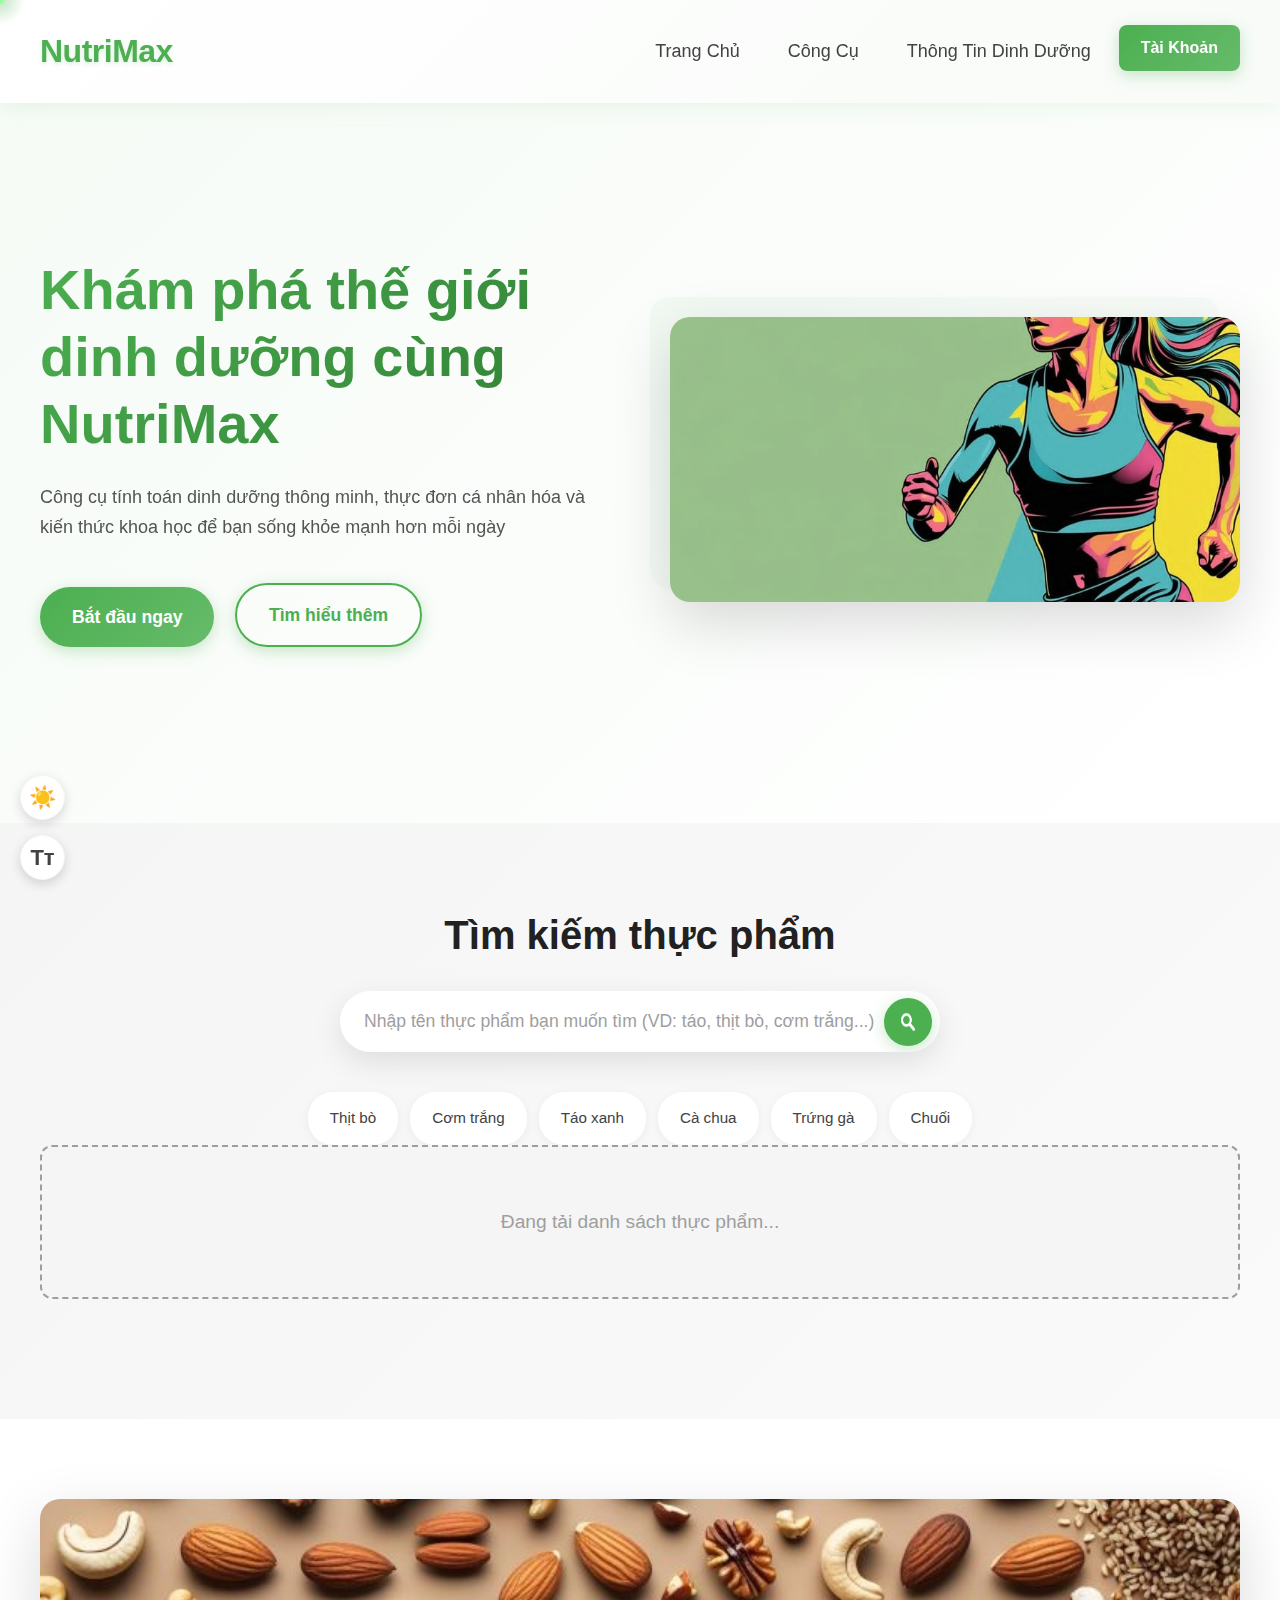
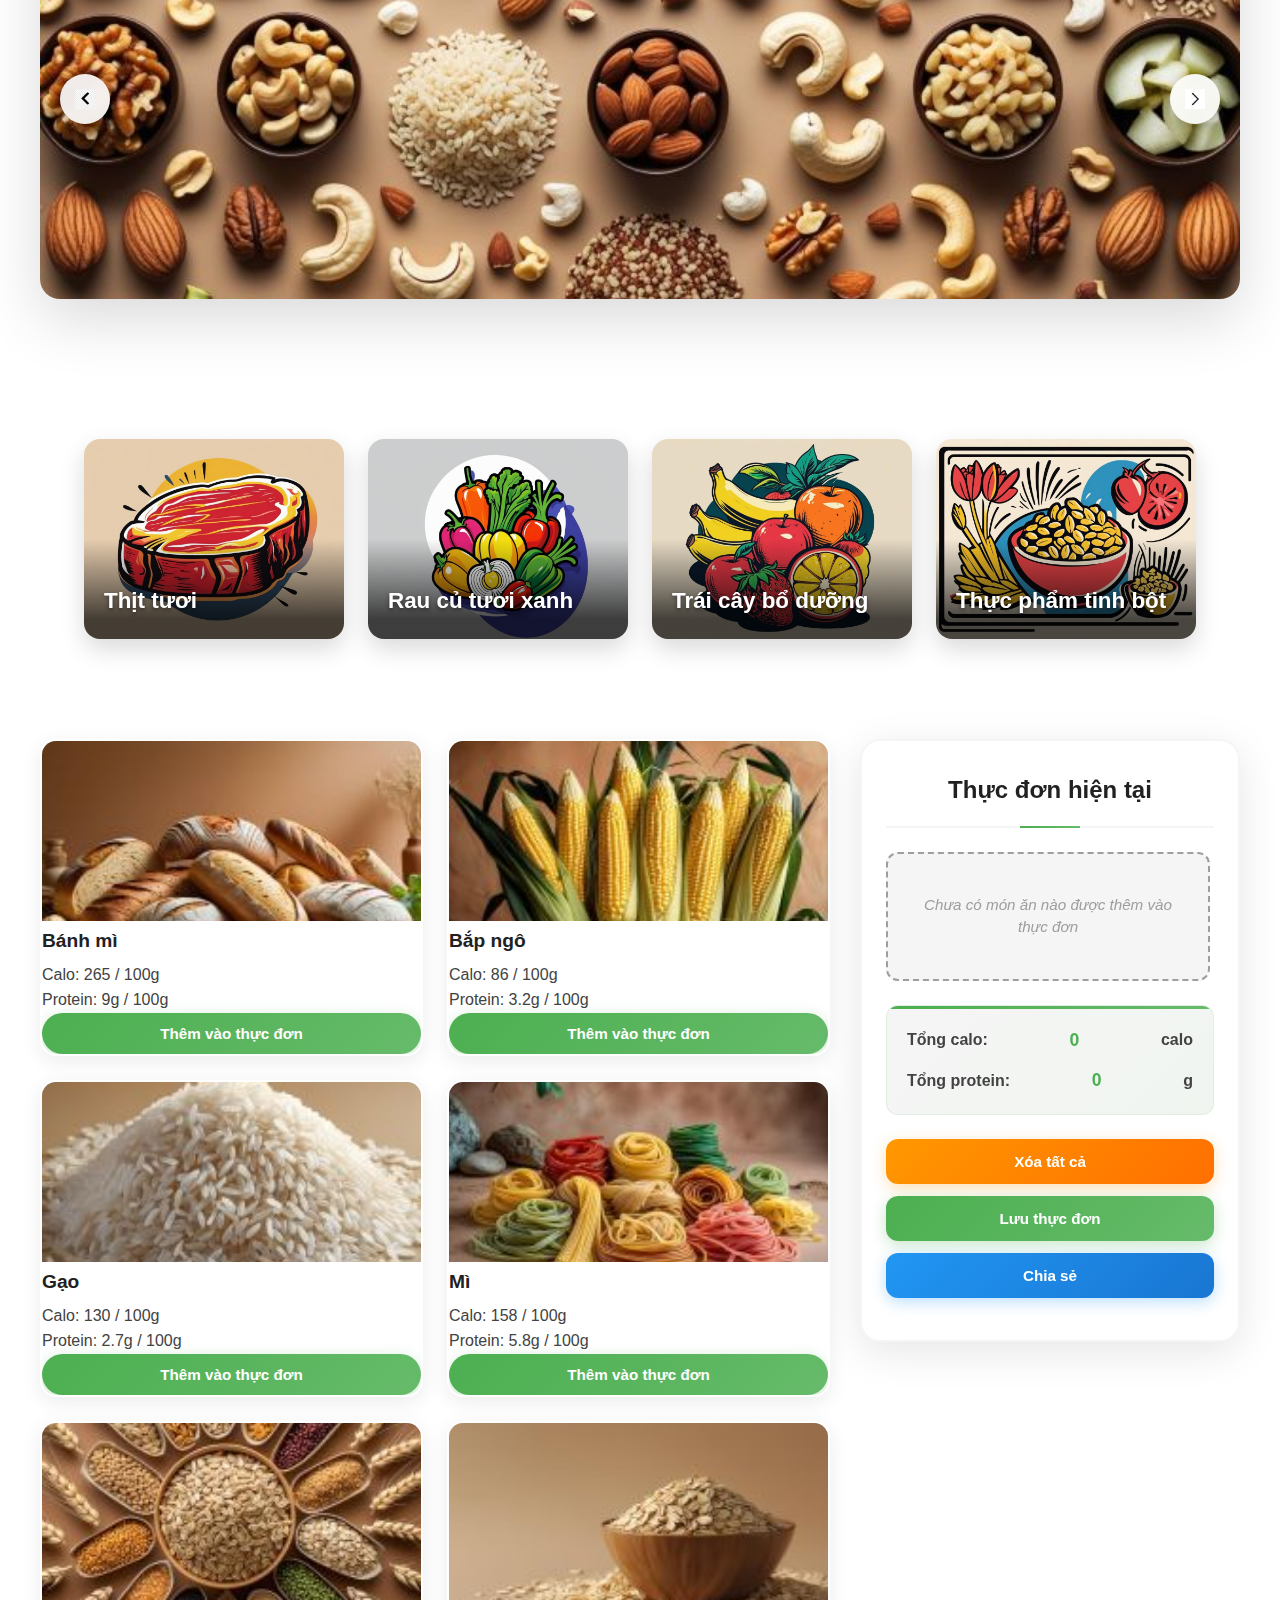
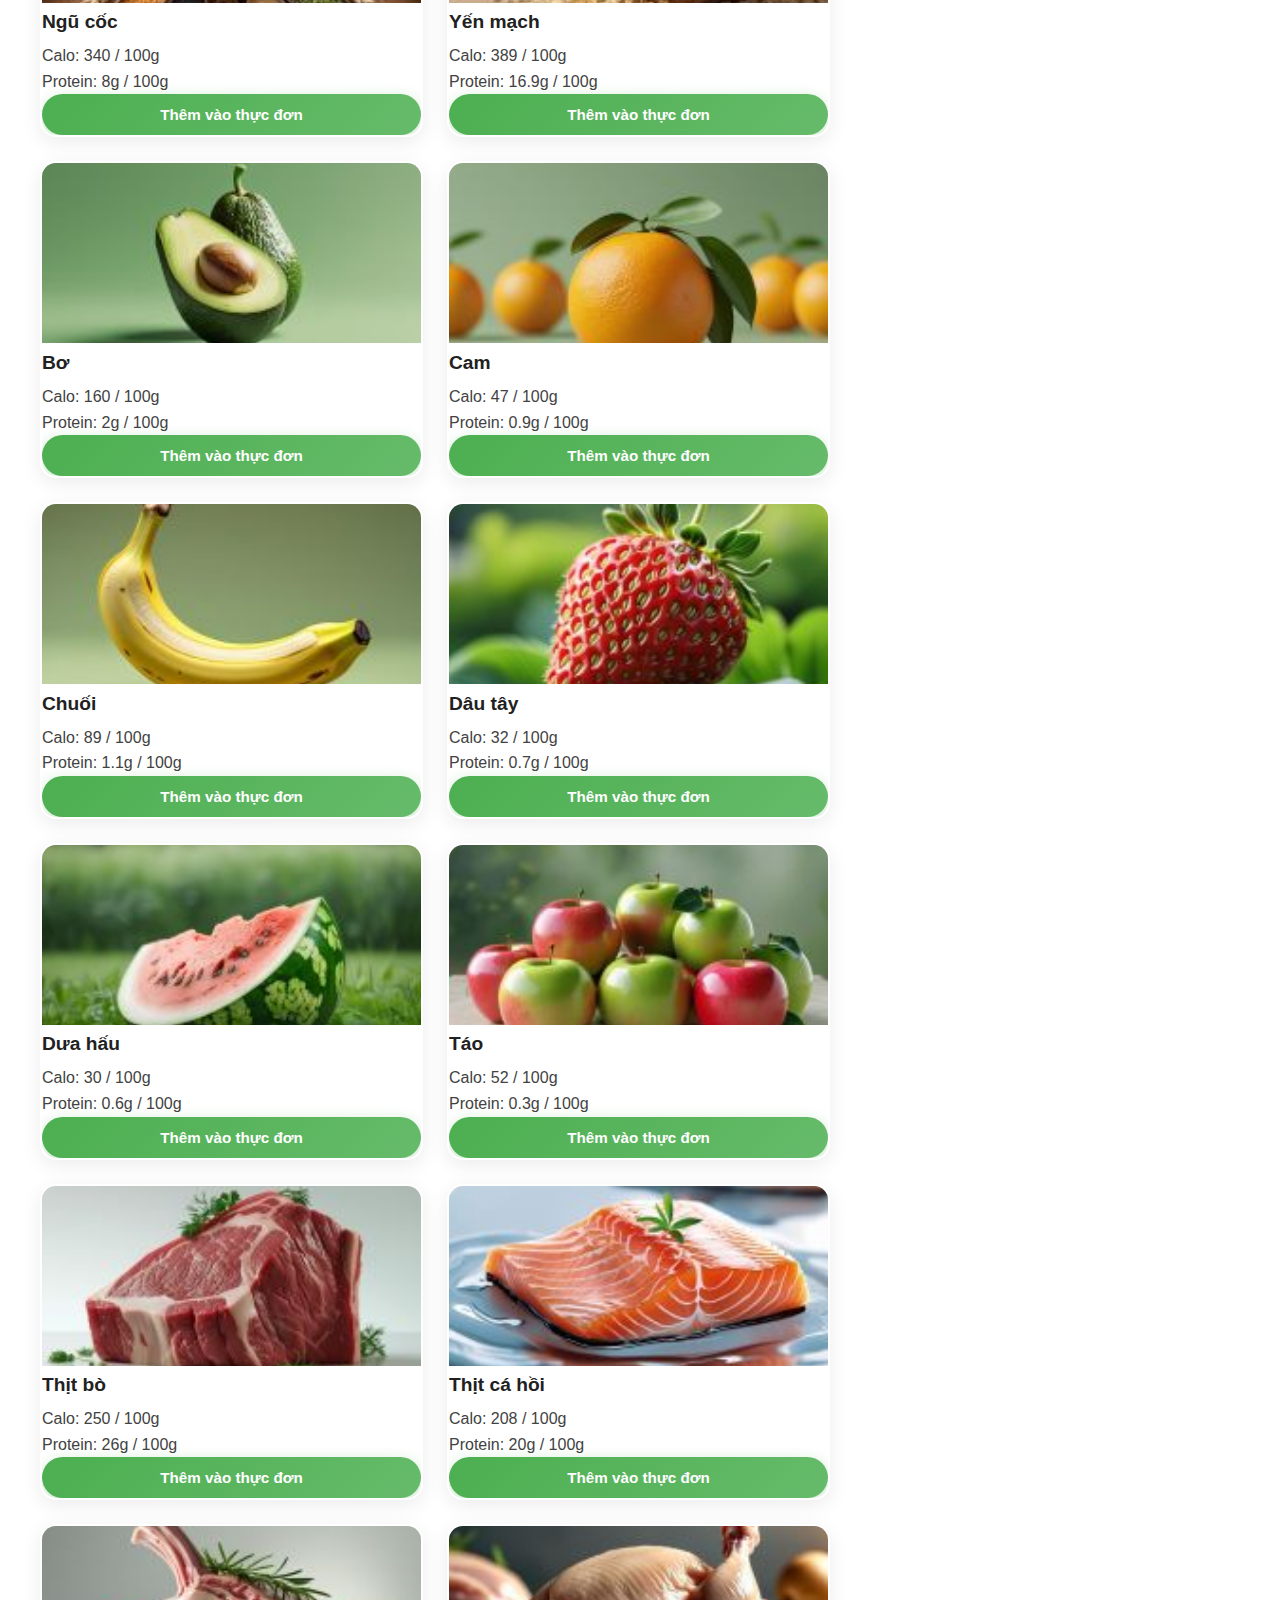
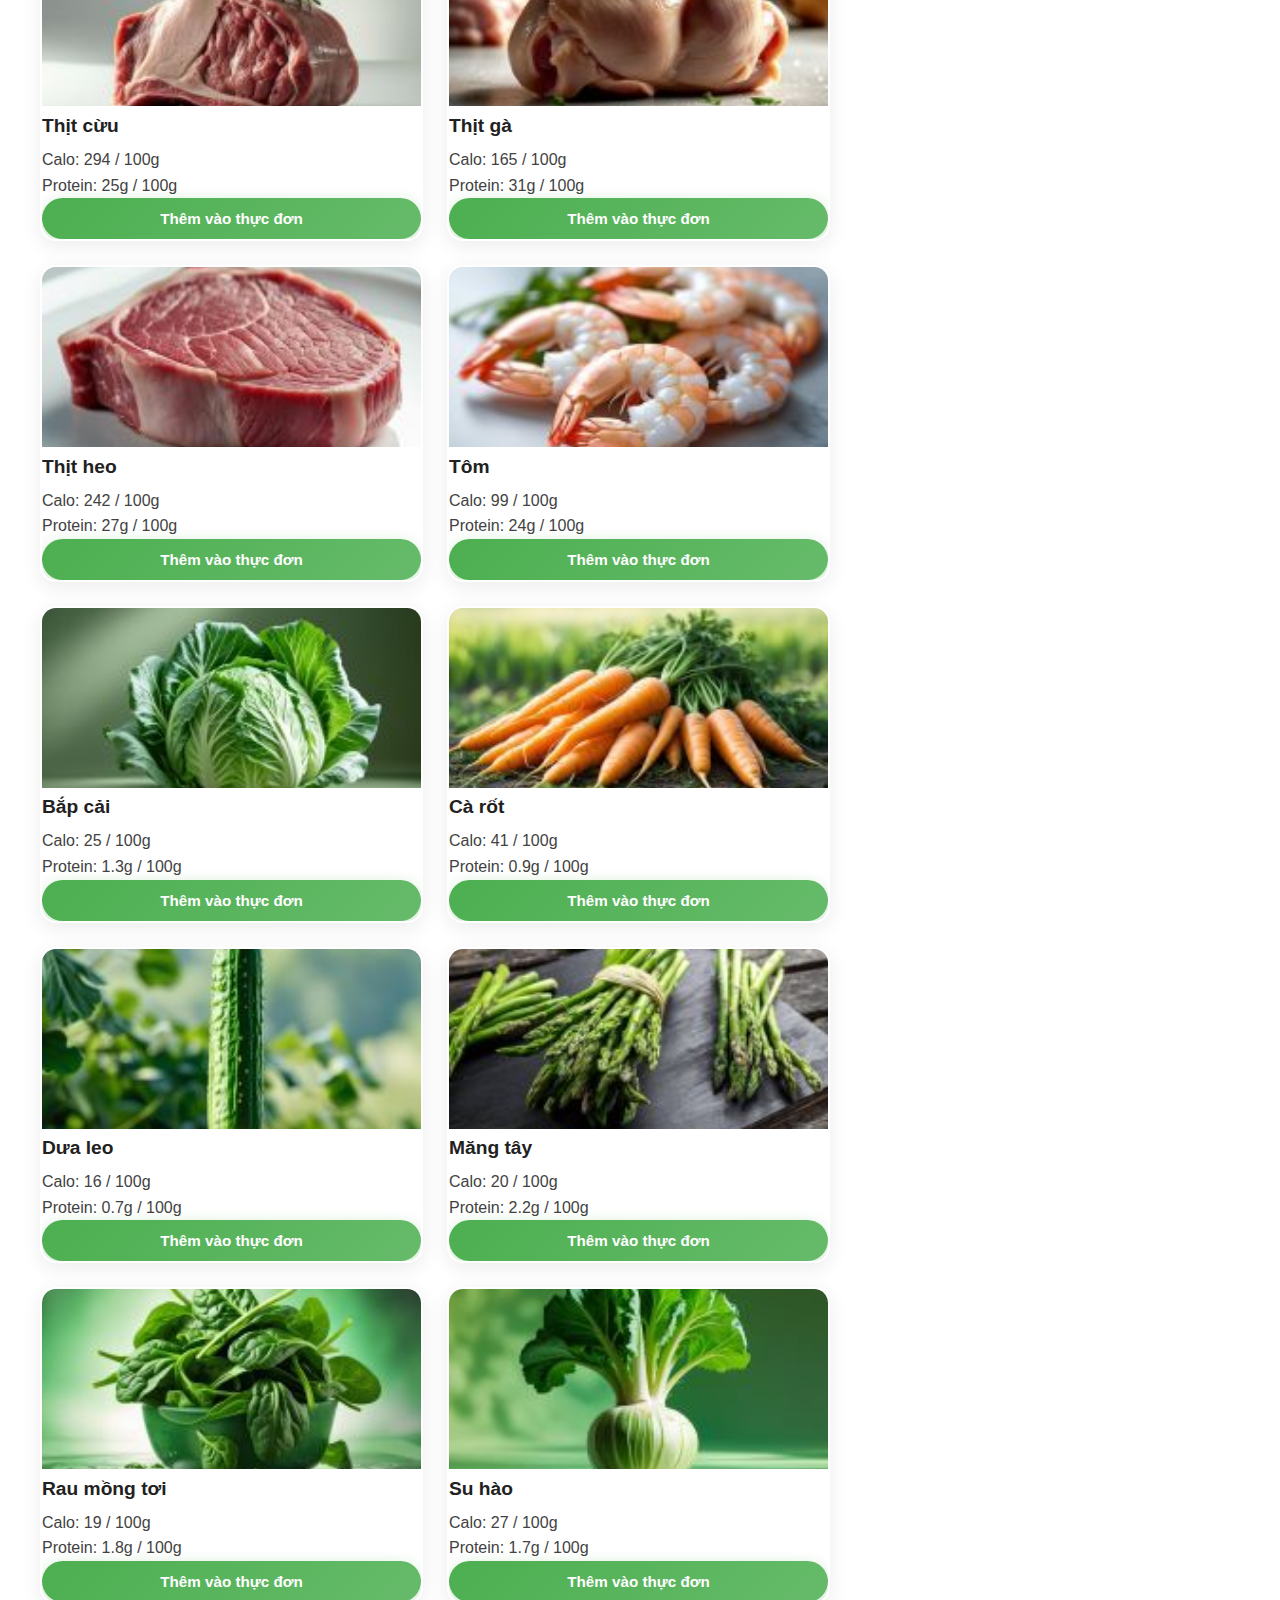
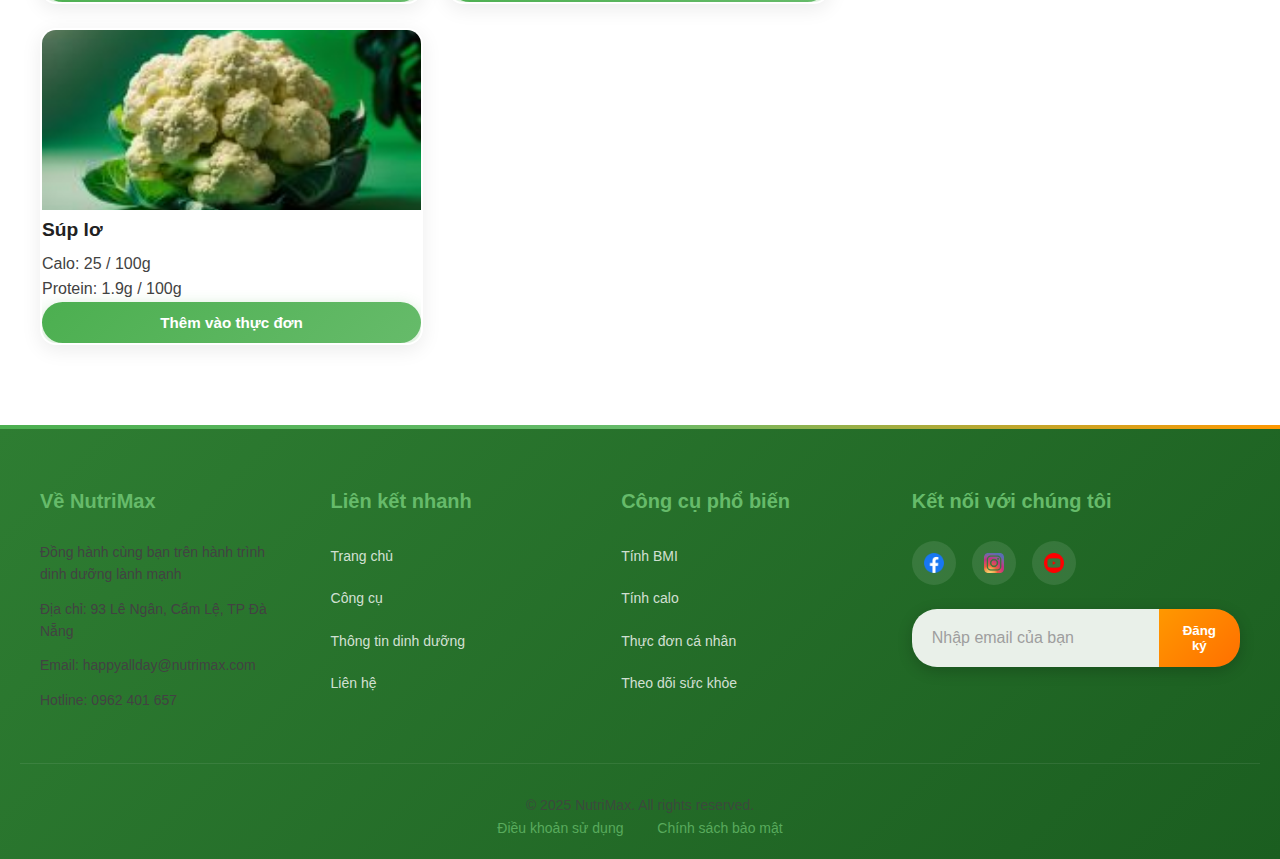
<file: html/index.html>
<!DOCTYPE html>
<html lang="vi">
  <head>
    <meta charset="UTF-8" />
    <meta name="viewport" content="width=device-width, initial-scale=1.0" />
    <title>NutriMax - Trang Chủ</title>
    <link rel="stylesheet" href="../css/styles.css" />
    <link rel="stylesheet" href="../css/responsive.css" />
    <link rel="stylesheet" href="../css/index.css" />
    <script src="../javascript/global.js" defer></script>
    <script src="../javascript/index.js" defer></script>
  </head>
  <body>
    <header>
      <div class="logo">NutriMax</div>
      <nav>
        <ul>
          <li><a href="index.html">Trang Chủ</a></li>
          <li class="dropdown">
            <a href="tools.html" class="dropbtn">Công Cụ</a>
            <div class="dropdown-content">
              <a href="tools.html#bmi">📏 Tính chỉ số BMI</a>
              <a href="tools.html#ideal-weight">⚖️ Tính cân nặng lý tưởng</a>
              <a href="tools.html#bmr-tdee">📠 Tính BMR/TDEE</a>
              <a href="tools.html#water-intake">🫗 Tính lượng nước cần uống</a>
            </div>
          </li>
          <li><a href="nutrition-info.html">Thông Tin Dinh Dưỡng</a></li>
          <li><a href="login.html" class="btn primary">Tài Khoản</a></li>
        </ul>
      </nav>
    </header>

    <section class="hero">
      <div class="hero-content">
        <h1>Khám phá thế giới dinh dưỡng cùng NutriMax</h1>
        <p>
          Công cụ tính toán dinh dưỡng thông minh, thực đơn cá nhân hóa và kiến
          thức khoa học để bạn sống khỏe mạnh hơn mỗi ngày
        </p>
        <a href="#search" class="btn primary">Bắt đầu ngay</a>
        <a href="nutrition-info.html" class="btn secondary">Tìm hiểu thêm</a>
      </div>
      <div class="hero-image">
        <img src="../images/hero/hero-main.jpg" alt="Cuộc sống lành mạnh" />
      </div>
    </section>

    <section id="search" class="search-section">
      <h2>Tìm kiếm thực phẩm</h2>
      <form>
        <input
          type="text"
          placeholder="Nhập tên thực phẩm bạn muốn tìm (VD: táo, thịt bò, cơm trắng...)"
        />
        <button type="submit">
          <img src="../images/icons/search-icon2.png" alt="Tìm kiếm" />
        </button>
      </form>
      <div class="suggestions">
        <span>Thịt bò</span>
        <span>Cơm trắng</span>
        <span>Táo xanh</span>
        <span>Cà chua</span>
        <span>Trứng gà</span>
        <span>Chuối</span>
      </div>

      <div id="search-results" class="search-results-container">
        <div id="search-results-grid" class="food-grid"></div>
      </div>
    </section>

    <section class="carousel">
      <div class="carousel-container">
        <img src="../images/carousel/pic1CS.jpg" alt="Cân bằng dinh dưỡng" />
        <img src="../images/carousel/pic2CS.jpg" alt="Tập luyện lành mạnh" />
        <img src="../images/carousel/pic3CS.jpg" alt="Siêu thực phẩm" />
        <img src="../images/carousel/pic4CS.jpg" alt="Nấu ăn gia đình" />
        <img src="../images/carousel/pic5CS.jpg" alt="Sinh tố bổ dưỡng" />
      </div>
      <div class="carousel-controls">
        <button class="prev">
          <img src="../images/icons/arrow-leftt.jpg" alt="Trước" />
        </button>
        <button class="next">
          <img src="../images/icons/arrow-right.jpg" alt="Tiếp" />
        </button>
      </div>
    </section>

    <section class="filter-tabs">
      <div
        class="tab"
        data-category="meat"
        style="background-image: url('../images/icons/meat-icon1.jpg')"
      >
        <div class="tab-visible">
          <span>Thịt tươi</span>
        </div>
        <div class="tab-hover-content">
          <p>
            Nguồn cung cấp protein dồi dào, cần thiết cho việc xây dựng và phục
            hồi cơ bắp.
          </p>
          <button class="filter-btn">Bộ lọc</button>
        </div>
      </div>
      <div
        class="tab"
        data-category="vegetable"
        style="background-image: url('../images/icons/vegetable-icon.jpg')"
      >
        <div class="tab-visible">
          <span>Rau củ tươi xanh</span>
        </div>
        <div class="tab-hover-content">
          <p>
            Cung cấp chất xơ, vitamin và khoáng chất, giúp hệ tiêu hóa khỏe
            mạnh.
          </p>
          <button class="filter-btn">Bộ lọc</button>
        </div>
      </div>
      <div
        class="tab"
        data-category="fruit"
        style="background-image: url('../images/icons/fruit-icon.jpg')"
      >
        <div class="tab-visible">
          <span>Trái cây bổ dưỡng</span>
        </div>
        <div class="tab-hover-content">
          <p>
            Giàu vitamin C, chất chống oxy hóa và cung cấp năng lượng tự nhiên.
          </p>
          <button class="filter-btn">Bộ lọc</button>
        </div>
      </div>
      <div
        class="tab"
        data-category="carb"
        style="background-image: url('../images/icons/carb-icon.jpg')"
      >
        <div class="tab-visible">
          <span>Thực phẩm tinh bột</span>
        </div>
        <div class="tab-hover-content">
          <p>Nguồn năng lượng chính cho mọi hoạt động của cơ thể và não bộ.</p>
          <button class="filter-btn">Bộ lọc</button>
        </div>
      </div>
    </section>

    <div class="main-container">
      <div class="content-area">
        <section id="main-food-grid" class="food-grid"></section>
      </div>

      <aside class="meal-panel">
        <h3>Thực đơn hiện tại</h3>
        <div class="meal-items"></div>
        <div class="meal-summary">
          <p>Tổng calo: <span>0</span> calo</p>
          <p>Tổng protein: <span>0</span> g</p>
        </div>
        <button class="clear-meal">Xóa tất cả</button>
        <button class="save-meal">Lưu thực đơn</button>
        <button class="share-meal">Chia sẻ</button>
      </aside>
    </div>

    <footer>
      <div class="footer-content">
        <div class="footer-section about">
          <h4>Về NutriMax</h4>
          <p>Đồng hành cùng bạn trên hành trình dinh dưỡng lành mạnh</p>
          <p>Địa chỉ: 93 Lê Ngân, Cẩm Lệ, TP Đà Nẵng</p>
          <p>Email: happyallday@nutrimax.com</p>
          <p>Hotline: 0962 401 657</p>
        </div>
        <div class="footer-section links">
          <h4>Liên kết nhanh</h4>
          <ul>
            <li><a href="index.html">Trang chủ</a></li>
            <li><a href="tools.html">Công cụ</a></li>
            <li><a href="nutrition-info.html">Thông tin dinh dưỡng</a></li>
            <li><a href="contact.html">Liên hệ</a></li>
          </ul>
        </div>
        <div class="footer-section tools">
          <h4>Công cụ phổ biến</h4>
          <ul>
            <li><a href="tools.html#bmi">Tính BMI</a></li>
            <li><a href="tools.html#calories">Tính calo</a></li>
            <li><a href="tools.html#meal-plan">Thực đơn cá nhân</a></li>
            <li><a href="tools.html#health-tracker">Theo dõi sức khỏe</a></li>
          </ul>
        </div>
        <div class="footer-section connect">
          <h4>Kết nối với chúng tôi</h4>
          <div class="social-icons">
            <a href="https://www.facebook.com/profile.php?id=61564861492746"
              ><img src="../images/icons/facebook-icon.png" alt="Facebook"
            /></a>
            <a href="https://www.instagram.com/ngoctan_dn/"
              ><img src="../images/icons/ig-icon.png" alt="Instagram"
            /></a>
            <a href="https://www.youtube.com/channel/UCX6OQ3DkcsbYNE6H8uQQuVA"
              ><img src="../images/icons/youtube-icon.png" alt="YouTube"
            /></a>
          </div>
          <form class="newsletter">
            <input type="email" placeholder="Nhập email của bạn" />
            <button type="submit">Đăng ký</button>
          </form>
        </div>
      </div>
      <div class="footer-bottom">
        <p>© 2025 NutriMax. All rights reserved.</p>
        <a href="terms.html">Điều khoản sử dụng</a>
        <a href="privacy.html">Chính sách bảo mật</a>
      </div>
    </footer>
    <div class="theme-switcher">
      <button id="font-size-toggle" title="Thay đổi cỡ chữ">Tᴛ</button>
      <button id="theme-toggle" title="Chuyển đổi giao diện">☀️</button>
    </div>
    <div id="cursor-ring"></div>
    <div id="cursor-dot"></div>
  </body>
</html>
</file>
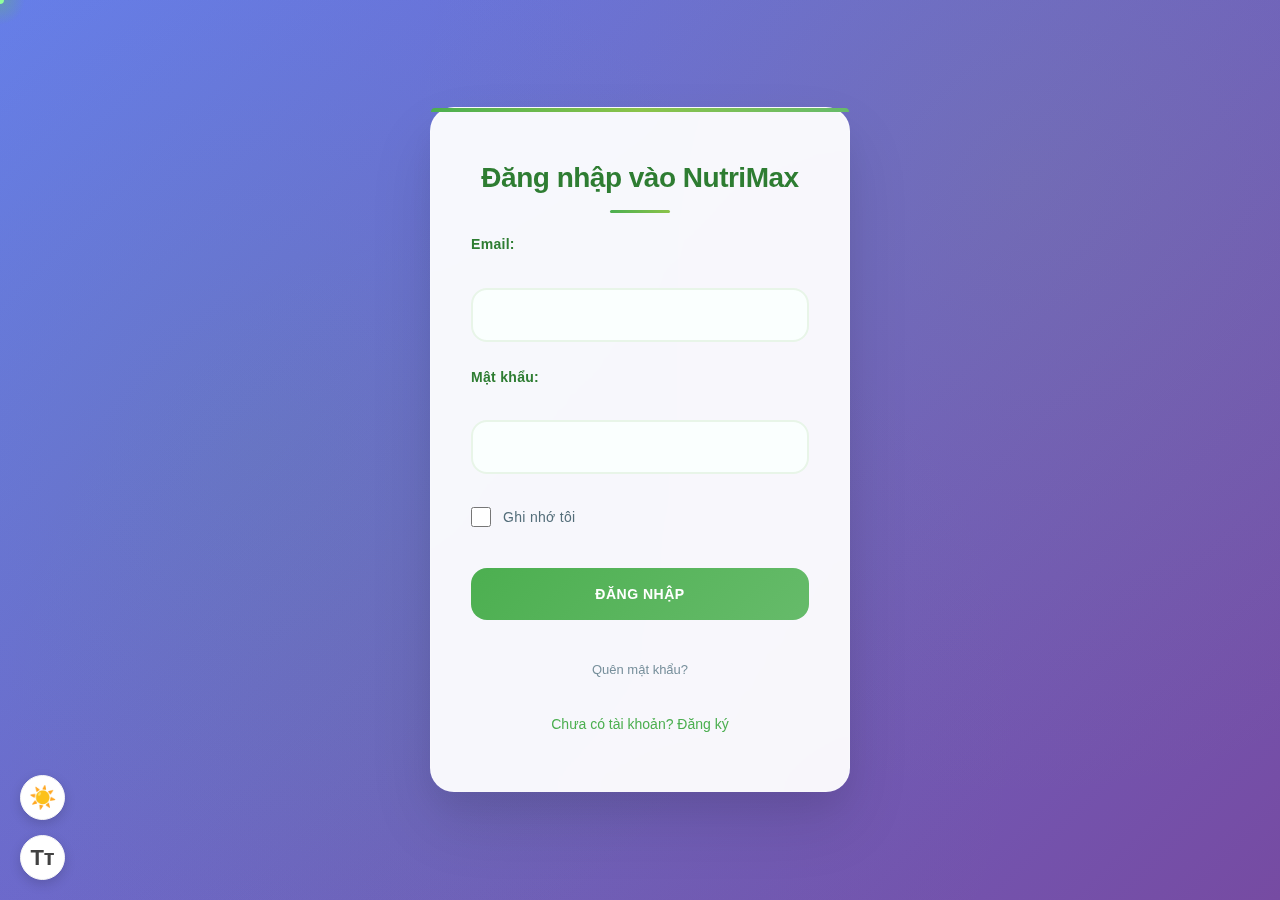
<file: html/login.html>
<!DOCTYPE html>
<html lang="vi">
  <head>
    <meta charset="UTF-8" />
    <meta name="viewport" content="width=device-width, initial-scale=1.0" />
    <title>NutriMax - Đăng Nhập</title>
    <link rel="stylesheet" href="../css/styles.css" />
    <link rel="stylesheet" href="../css/responsive.css" />
    <link rel="stylesheet" href="../css/auth.css" />
    <script src="../javascript/global.js" defer></script>
    <script src="../javascript/auth.js" defer></script>
  </head>
  <body>
    <section class="login">
      <h2>Đăng nhập vào NutriMax</h2>
      <form>
        <label for="email">Email:</label>
        <input type="email" id="email" required />
        <label for="password">Mật khẩu:</label>
        <input type="password" id="password" required />
        <div class="remember-me">
          <input type="checkbox" id="remember" />
          <label for="remember">Ghi nhớ tôi</label>
        </div>
        <button type="submit">Đăng nhập</button>
      </form>
      <div class="links">
        <a href="#">Quên mật khẩu?</a>
        <a href="register.html">Chưa có tài khoản? Đăng ký</a>
      </div>
    </section>
    <div class="theme-switcher">
      <button id="font-size-toggle" title="Thay đổi cỡ chữ">Tᴛ</button>
      <button id="theme-toggle" title="Chuyển đổi giao diện">☀️</button>
    </div>
    <div id="cursor-ring"></div>
    <div id="cursor-dot"></div>
  </body>
</html>
</file>
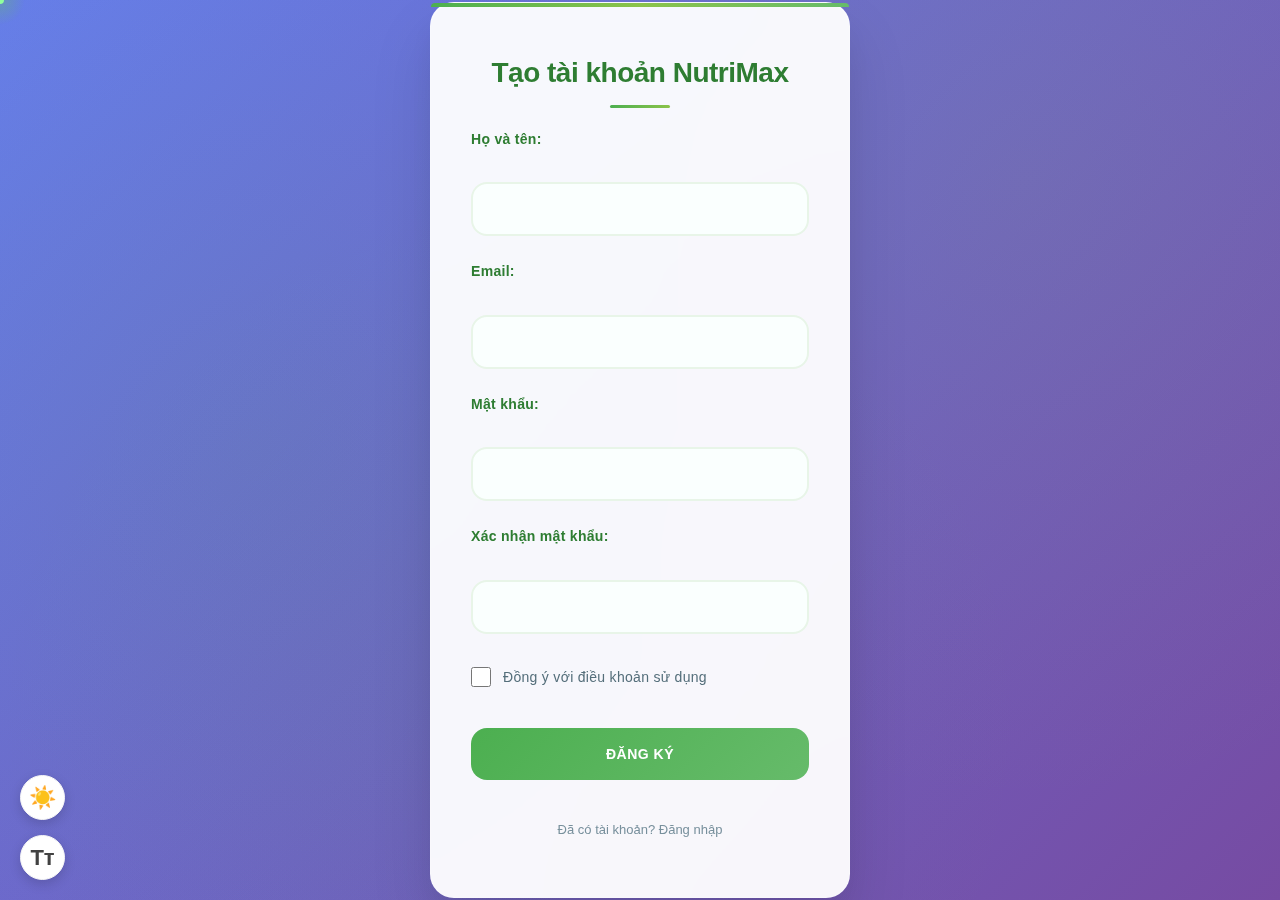
<file: html/register.html>
<!DOCTYPE html>
<html lang="vi">
  <head>
    <meta charset="UTF-8" />
    <meta name="viewport" content="width=device-width, initial-scale=1.0" />
    <title>NutriMax - Đăng Ký</title>
    <link rel="stylesheet" href="../css/styles.css" />
    <link rel="stylesheet" href="../css/responsive.css" />
    <link rel="stylesheet" href="../css/auth.css" />
    <script src="../javascript/global.js" defer></script>
    <script src="../javascript/auth.js" defer></script>
  </head>
  <body>
    <section class="register">
      <h2>Tạo tài khoản NutriMax</h2>
      <form>
        <label for="fullname">Họ và tên:</label>
        <input type="text" id="fullname" required />
        <label for="email">Email:</label>
        <input type="email" id="email" required />
        <label for="password">Mật khẩu:</label>
        <input type="password" id="password" required />
        <label for="confirm-password">Xác nhận mật khẩu:</label>
        <input type="password" id="confirm-password" required />
        <div class="terms">
          <input type="checkbox" id="terms" required />
          <label for="terms">Đồng ý với điều khoản sử dụng</label>
        </div>
        <button type="submit">Đăng ký</button>
      </form>
      <div class="links">
        <a href="login.html">Đã có tài khoản? Đăng nhập</a>
      </div>
    </section>
    <div class="theme-switcher">
      <button id="font-size-toggle" title="Thay đổi cỡ chữ">Tᴛ</button>
      <button id="theme-toggle" title="Chuyển đổi giao diện">☀️</button>
    </div>
    <div id="cursor-ring"></div>
    <div id="cursor-dot"></div>
  </body>
</html>
</file>
<file: css/responsive.css>
/* ===== RESPONSIVE.CSS - MEDIA QUERIES CHO TẤT CẢ TRANG ===== */

/* ===== BREAKPOINTS ===== */
/* Large Desktop: 1400px+ */
/* Desktop: 1024px - 1399px */
/* Tablet Landscape: 768px - 1023px */
/* Tablet Portrait: 481px - 767px */
/* Mobile: 320px - 480px */

/* ===== HEADER RESPONSIVE ===== */
@media (max-width: 1024px) {
  header {
    padding: 15px 30px;
  }
  
  header .logo {
    font-size: 22px;
  }
  
  header nav ul {
    gap: 15px;
  }
  
  header nav ul li a {
    font-size: 15px;
    padding: 8px;
  }
}

@media (max-width: 768px) {
  header {
    flex-direction: column;
    gap: 20px;
    padding: 20px;
  }
  
  header nav ul {
    justify-content: center;
    flex-wrap: wrap;
  }
}

@media (max-width: 480px) {
  header .logo {
    font-size: 20px;
  }
  
  header nav ul {
    gap: 10px;
  }
  
  header nav ul li a {
    font-size: 14px;
    padding: 6px 12px;
  }
}

/* ===== INDEX.HTML RESPONSIVE ===== */

/* Hero Section */
@media (max-width: 1024px) {
  .hero {
    gap: 40px;
    padding: 60px 30px;
  }
  
  .hero-content h1 {
    font-size: 2.8rem;
  }
  
  .hero-content p {
    font-size: 1rem;
  }
}

@media (max-width: 768px) {
  .hero {
    flex-direction: column;
    text-align: center;
    padding: 60px 20px;
    gap: 40px;
    min-height: 70vh;
  }
  
  .hero-content h1 {
    font-size: 2.2rem;
  }
  
  .hero-content p {
    font-size: 1rem;
    margin-bottom: 30px;
  }
  
  .hero-content .btn {
    font-size: 1rem;
    padding: 14px 28px;
  }
  
  .hero-image::before {
    display: none;
  }
}

@media (max-width: 480px) {
  .hero {
    padding: 40px 15px;
    min-height: 60vh;
  }
  
  .hero-content h1 {
    font-size: 1.8rem;
    margin-bottom: 16px;
  }
  
  .hero-content p {
    font-size: 0.95rem;
    margin-bottom: 24px;
  }
  
  .hero-content .btn {
    display: block;
    margin-bottom: 12px;
    margin-right: 0;
    font-size: 0.95rem;
    padding: 12px 24px;
  }
}

/* Search Section */
@media (max-width: 1024px) {
  .search-section {
    padding: 60px 30px;
  }
  
  .search-section h2 {
    font-size: 2.2rem;
  }
}

@media (max-width: 768px) {
  .search-section {
    padding: 60px 20px;
  }
  
  .search-section h2 {
    font-size: 2rem;
    margin-bottom: 20px;
  }
  
  .search-section form {
    margin-bottom: 30px;
  }
  
  .search-section input {
    padding: 16px 20px;
    font-size: 1rem;
  }
  
  .search-section button {
    width: 44px;
    height: 44px;
  }
}

@media (max-width: 480px) {
  .search-section {
    padding: 40px 15px;
  }
  
  .search-section h2 {
    font-size: 1.7rem;
  }
  
  .search-section input {
    padding: 14px 18px;
    font-size: 0.95rem;
  }
  
  .search-section button {
    width: 40px;
    height: 40px;
    right: 6px;
  }
  
  .suggestions {
    gap: 8px;
  }
  
  .suggestions span {
    padding: 8px 16px;
    font-size: 0.85rem;
  }
}

/* Carousel */
@media (max-width: 1024px) {
  .carousel {
    margin: 60px 30px;
  }
  
  .carousel-container {
    height: 350px;
  }
}

@media (max-width: 768px) {
  .carousel {
    margin: 60px 20px;
  }
  
  .carousel-container {
    height: 300px;
  }
  
  .carousel-controls {
    padding: 0 15px;
  }
  
  .carousel-controls button {
    width: 40px;
    height: 40px;
  }
  
  .carousel-controls img {
    width: 16px;
    height: 16px;
  }
}

@media (max-width: 480px) {
  .carousel {
    margin: 40px 15px;
  }
  
  .carousel-container {
    height: 250px;
  }
  
  .carousel-controls {
    padding: 0 10px;
  }
  
  .carousel-controls button {
    width: 36px;
    height: 36px;
  }
}

/* Filter Tabs */
@media (max-width: 1024px) {
  .filter-tabs {
    padding: 50px 30px;
    gap: 16px;
  }
  
  .tab {
    min-width: 150px;
  }
}

@media (max-width: 768px) {
  .filter-tabs {
    padding: 40px 20px;
    gap: 12px;
  }
  
  .tab {
    min-width: 140px;
    padding: 20px;
  }
  
  .tab img {
    width: 36px;
    height: 36px;
  }
  
  .tab span {
    font-size: 0.9rem;
  }
}

@media (max-width: 480px) {
  .filter-tabs {
    display: grid;
    grid-template-columns: repeat(2, 1fr);
    padding: 30px 15px;
    gap: 10px;
  }
  
  .tab {
    min-width: auto;
    padding: 16px;
  }
  
  .tab img {
    width: 32px;
    height: 32px;
  }
  
  .tab span {
    font-size: 0.85rem;
  }
}

/* Food Grid */
@media (max-width: 1024px) {
  .food-grid {
    grid-template-columns: repeat(auto-fill, minmax(260px, 1fr));
    padding: 0 30px 60px;
    gap: 20px;
  }
}

@media (max-width: 768px) {
  .food-grid {
    grid-template-columns: repeat(auto-fill, minmax(250px, 1fr));
    padding: 0 20px 60px;
    gap: 20px;
  }
  
  .food-card img {
    height: 160px;
  }
  
  .food-card-content {
    padding: 16px;
  }
  
  .food-card h3 {
    font-size: 1.1rem;
  }
}

@media (max-width: 480px) {
  .food-grid {
    grid-template-columns: 1fr;
    padding: 0 15px 40px;
    gap: 16px;
  }
  
  .food-card img {
    height: 180px;
  }
  
  .food-stats {
    flex-direction: column;
    gap: 8px;
    align-items: flex-start;
  }
  
  .stat {
    font-size: 0.8rem;
  }
  
  .add-btn {
    align-self: flex-end;
    width: 32px;
    height: 32px;
    font-size: 1rem;
  }
}

/* Meal Panel */
@media (max-width: 1024px) {
  .meal-panel {
    width: 350px;
  }
}

@media (max-width: 768px) {
  .meal-panel {
    width: 100%;
    right: -100%;
  }
  
  .meal-panel h3 {
    font-size: 1.3rem;
  }
  
  .meal-items {
    max-height: 250px;
  }
}

@media (max-width: 480px) {
  .meal-panel {
    padding: 20px 16px;
  }
  
  .meal-panel h3 {
    font-size: 1.2rem;
    margin-bottom: 20px;
  }
  
  .meal-items {
    max-height: 200px;
  }
  
  .meal-item {
    padding: 10px 0;
  }
  
  .meal-item span {
    font-size: 0.9rem;
  }
  
  .meal-summary {
    padding: 16px;
    margin-bottom: 20px;
  }
  
  .meal-panel button {
    padding: 12px;
    font-size: 0.9rem;
  }
}

/* ===== FOOTER RESPONSIVE ===== */
@media (max-width: 1024px) {
  footer {
    padding: 30px 20px;
  }
  
  .footer-content {
    gap: 15px;
  }
}

@media (max-width: 768px) {
  .footer-content {
    flex-direction: column;
    text-align: center;
  }
  
  .footer-section {
    margin-bottom: 20px;
  }
  
  .newsletter {
    justify-content: center;
  }
  
  .social-icons {
    justify-content: center;
  }
}

@media (max-width: 480px) {
  .footer-section h4 {
    font-size: 16px;
    margin-bottom: 15px;
  }
  
  .footer-section p,
  .footer-section ul li {
    font-size: 13px;
  }
  
  .newsletter {
    flex-direction: column;
    gap: 10px;
  }
  
  .newsletter input {
    border-radius: 5px;
    margin-bottom: 10px;
  }
  
  .newsletter button {
    border-radius: 5px;
  }
  
  .footer-bottom {
    font-size: 12px;
  }
  
  .footer-bottom a {
    display: block;
    margin: 5px 0;
  }
}

/* ===== COMMON RESPONSIVE UTILITIES ===== */

/* Button Responsive */
@media (max-width: 768px) {
  .btn {
    padding: 10px 20px;
    font-size: 15px;
  }
}

@media (max-width: 480px) {
  .btn {
    padding: 8px 16px;
    font-size: 14px;
  }
}

/* Typography Responsive */
@media (max-width: 768px) {
  h1 { font-size: 2rem; }
  h2 { font-size: 1.7rem; }
  h3 { font-size: 1.4rem; }
  h4 { font-size: 1.2rem; }
  
  p {
    font-size: 15px;
    line-height: 1.5;
  }
}

@media (max-width: 480px) {
  h1 { font-size: 1.7rem; }
  h2 { font-size: 1.5rem; }
  h3 { font-size: 1.2rem; }
  h4 { font-size: 1.1rem; }
  
  p {
    font-size: 14px;
  }
}

/* Loading Animation Responsive */
@media (max-width: 480px) {
  .loading {
    width: 16px;
    height: 16px;
    border-width: 2px;
  }
}

/* Scroll Bar Responsive */
@media (max-width: 768px) {
  ::-webkit-scrollbar {
    width: 6px;
  }
}

/* Touch Device Optimizations */
@media (hover: none) and (pointer: coarse) {
  .btn:hover,
  .tab:hover,
  .food-card:hover,
  .suggestions span:hover {
    transform: none;
  }
  
  .btn:active,
  .tab:active,
  .food-card:active {
    transform: scale(0.98);
  }
  
  /* Increase touch targets */
  .carousel-controls button,
  .add-btn,
  .meal-item button {
    min-width: 44px;
    min-height: 44px;
  }
}
</file>
<file: css/index.css>
/* ===== INDEX.CSS - TRANG CHỦ NUTRIMAX ===== */

/* Hero Section */
.hero {
  display: flex;
  align-items: center;
  min-height: 80vh;
  padding: 80px 40px;
  max-width: 1400px;
  margin: 0 auto;
  gap: 60px;
  background: linear-gradient(
    135deg,
    rgba(76, 175, 80, 0.05) 0%,
    rgba(255, 255, 255, 1) 100%
  );
}

.hero-content {
  flex: 1;
  max-width: 600px;
}

.hero-content h1 {
  font-size: clamp(2.5rem, 5vw, 3.5rem);
  font-weight: 800;
  color: var(--black);
  line-height: 1.2;
  margin-bottom: 24px;
  background: linear-gradient(135deg, var(--primary-green), var(--dark-green));
  -webkit-background-clip: text;
  -webkit-text-fill-color: transparent;
  background-clip: text;
}

.hero-content p {
  font-size: 1.125rem;
  color: var(--dark-gray);
  line-height: 1.7;
  margin-bottom: 40px;
  opacity: 0.9;
}

.hero-content .btn {
  margin-right: 16px;
  margin-bottom: 16px;
  font-size: 1.1rem;
  padding: 16px 32px;
  border-radius: 50px;
  box-shadow: 0 4px 15px rgba(76, 175, 80, 0.3);
  transform: translateY(0);
  transition: all 0.3s ease;
}

.hero-content .btn:hover {
  transform: translateY(-2px);
  box-shadow: 0 8px 25px rgba(76, 175, 80, 0.4);
}

.hero-image {
  flex: 1;
  max-width: 600px;
  position: relative;
}

.hero-image img {
  width: 100%;
  height: auto;
  border-radius: 20px;
  box-shadow: 0 20px 60px rgba(0, 0, 0, 0.15);
  object-fit: cover;
}

.hero-image::before {
  content: "";
  position: absolute;
  top: -20px;
  left: -20px;
  right: 20px;
  bottom: 20px;
  background: linear-gradient(
    135deg,
    var(--accent-green),
    var(--primary-green)
  );
  border-radius: 20px;
  z-index: -1;
  opacity: 0.1;
}

/* Search Section */
.search-section {
  padding: 80px 40px;
  background: linear-gradient(135deg, var(--light-gray) 0%, #fafafa 100%);
  text-align: center;
}

.search-section h2 {
  font-size: 2.5rem;
  font-weight: 700;
  color: var(--black);
  margin-bottom: 24px;
}

.search-section form {
  max-width: 600px;
  margin: 0 auto 40px;
  position: relative;
  background: var(--white);
  border-radius: 50px;
  box-shadow: 0 10px 30px rgba(0, 0, 0, 0.1);
  overflow: hidden;
}

.search-section input {
  width: 100%;
  padding: 20px 24px;
  border: none;
  font-size: 1.1rem;
  background: transparent;
  outline: none;
  color: var(--dark-gray);
}

.search-section input::placeholder {
  color: var(--medium-gray);
}

.search-section button {
  position: absolute;
  right: 8px;
  top: 50%;
  transform: translateY(-50%);
  background: var(--primary-green);
  border: none;
  width: 48px;
  height: 48px;
  border-radius: 50%;
  cursor: pointer;
  display: flex;
  align-items: center;
  justify-content: center;
  transition: all 0.3s ease;
  box-shadow: 0 4px 15px rgba(76, 175, 80, 0.3);
}

.search-section button:hover {
  background: var(--dark-green);
  transform: translateY(-50%) scale(1.05);
}

.search-section button img {
  width: 20px;
  height: 20px;
}

.suggestions {
  display: flex;
  flex-wrap: wrap;
  justify-content: center;
  gap: 12px;
  max-width: 700px;
  margin: 0 auto;
}

.suggestions span {
  background: var(--white);
  color: var(--dark-gray);
  padding: 12px 20px;
  border-radius: 25px;
  font-size: 0.95rem;
  font-weight: 500;
  cursor: pointer;
  transition: all 0.3s ease;
  border: 2px solid transparent;
  box-shadow: 0 2px 10px rgba(0, 0, 0, 0.05);
}

.suggestions span:hover {
  background: var(--primary-green);
  color: var(--white);
  transform: translateY(-2px);
}

/* Carousel Section */
.carousel {
  position: relative;
  max-width: 1200px;
  margin: 80px auto;
  border-radius: 20px;
  overflow: hidden;
  box-shadow: 0 20px 60px rgba(0, 0, 0, 0.15);
}

.carousel-container {
  display: flex;
  transition: transform 0.5s ease;
  height: 400px;
}

.carousel-container img {
  width: 100%;
  height: 100%;
  object-fit: cover;
  flex-shrink: 0;
}

.carousel-controls {
  position: absolute;
  top: 50%;
  width: 100%;
  display: flex;
  justify-content: space-between;
  padding: 0 20px;
  transform: translateY(-50%);
}

.carousel-controls button {
  background: rgba(255, 255, 255, 0.9);
  border: none;
  width: 50px;
  height: 50px;
  border-radius: 50%;
  cursor: pointer;
  display: flex;
  align-items: center;
  justify-content: center;
  transition: all 0.3s ease;
  backdrop-filter: blur(10px);
  box-shadow: 0 4px 15px rgba(0, 0, 0, 0.2);
}

.carousel-controls button:hover {
  background: var(--white);
  transform: scale(1.1);
}

.carousel-controls img {
  width: 20px;
  height: 20px;
}

/* Filter Tabs */
/* Filter Tabs - Updated Styles */
.filter-tabs {
  display: flex; /* */
  justify-content: center; /* */
  gap: 24px; /* */
  padding: 60px 40px; /* */
  flex-wrap: wrap; /* */
  max-width: 1200px; /* */
  margin: 0 auto; /* */
}

.tab {
  width: 260px;
  height: 200px;
  border-radius: 16px; /* */
  cursor: pointer; /* */
  transition: all 0.4s cubic-bezier(0.25, 0.8, 0.25, 1); /* */
  position: relative; /* */
  overflow: hidden; /* */
  box-shadow: 0 10px 25px rgba(0, 0, 0, 0.15);
  background-size: cover;
  background-position: center;
  display: flex;
  align-items: flex-end;
  padding: 20px;
  color: white;
}

.tab::before {
  content: ""; /* */
  position: absolute; /* */
  top: 0; /* */
  left: 0; /* */
  width: 100%; /* */
  height: 100%; /* */
  background: linear-gradient(to top, rgba(0, 0, 0, 0.7) 10%, transparent 50%);
  transition: background 0.4s ease; /* */
}

.tab-visible {
  position: relative;
  z-index: 2;
  transition: opacity 0.3s ease;
}

.tab-visible span {
  font-size: 1.4rem;
  font-weight: 700;
  text-shadow: 0 2px 4px rgba(0, 0, 0, 0.5);
}

.tab-hover-content {
  position: absolute;
  top: 0;
  left: 0;
  width: 100%;
  height: 100%;
  background: rgba(
    30,
    94,
    32,
    0.9
  ); /* Dark green overlay, similar to the project's theme */
  opacity: 0;
  transform: scale(1.1);
  transition: all 0.4s cubic-bezier(0.25, 0.8, 0.25, 1);
  display: flex;
  flex-direction: column;
  justify-content: center;
  align-items: center;
  text-align: center;
  padding: 20px;
  z-index: 1;
}

.tab:hover .tab-hover-content {
  opacity: 1;
  transform: scale(1);
}

.tab:hover .tab-visible {
  opacity: 0;
}

.tab-hover-content p {
  font-size: 0.95rem;
  line-height: 1.6; /* */
  margin-bottom: 20px;
  color: #fff;
}

.filter-btn {
  background: none;
  border: 2px solid white;
  color: white;
  padding: 10px 20px;
  font-weight: 600;
  border-radius: 50px;
  cursor: pointer;
  transition: all 0.3s ease;
  font-size: 0.9rem;
}

.filter-btn:hover {
  background: white;
  color: #2d5a27;
}

.tab.active {
  box-shadow: 0 0 0 4px white, 0 0 0 7px var(--primary-green);
  transform: scale(1.05);
}

/* Main Content Container với Sidebar - Layout chính */
.main-container {
  display: flex;
  flex-direction: row;
  max-width: 1400px;
  margin: 0 auto;
  gap: 30px;
  padding: 40px;
  min-height: 800px;
  position: relative;
}

.content-area {
  flex: 1;
  min-width: 0; /* Cho phép flex shrink */
}

/* Food Grid - Lưới hiển thị thực phẩm */
.food-grid {
  display: grid;
  grid-template-columns: repeat(auto-fill, minmax(280px, 1fr));
  gap: 24px;
  margin-bottom: 40px;
}

/* Thông báo khi không có thực phẩm */
.food-grid:empty::before {
  content: "Đang tải danh sách thực phẩm...";
  display: block;
  text-align: center;
  color: var(--medium-gray);
  font-size: 1.2rem;
  padding: 60px 20px;
  grid-column: 1 / -1;
  background: var(--light-gray);
  border-radius: 12px;
  border: 2px dashed var(--medium-gray);
}

.food-card {
  background: var(--white);
  border-radius: 16px;
  overflow: hidden;
  box-shadow: 0 5px 20px rgba(0, 0, 0, 0.08);
  transition: all 0.3s cubic-bezier(0.4, 0, 0.2, 1);
  cursor: pointer;
  position: relative;
  border: 2px solid transparent;
}

.food-card:hover {
  transform: translateY(-8px);
  box-shadow: 0 15px 40px rgba(0, 0, 0, 0.15);
  border-color: var(--primary-green);
}

.food-card::before {
  content: "";
  position: absolute;
  top: 0;
  left: 0;
  right: 0;
  height: 4px;
  background: linear-gradient(90deg, var(--primary-green), var(--accent-green));
  transform: scaleX(0);
  transition: transform 0.3s ease;
}

.food-card:hover::before {
  transform: scaleX(1);
}

.food-card img {
  width: 100%;
  height: 180px;
  object-fit: cover;
  transition: transform 0.3s ease;
  background: var(--light-gray);
}

.food-card:hover img {
  transform: scale(1.05);
}

.food-card-content {
  padding: 20px;
}

.food-card h3 {
  font-size: 1.2rem;
  font-weight: 700;
  color: var(--black);
  margin-bottom: 8px;
  line-height: 1.3;
}

.food-card .food-stats {
  display: flex;
  justify-content: space-between;
  margin-bottom: 16px;
  gap: 12px;
}

.food-card .food-stats p {
  color: var(--medium-gray);
  font-size: 0.9rem;
  font-weight: 500;
  flex: 1;
  text-align: center;
  padding: 8px;
  background: var(--light-gray);
  border-radius: 8px;
  margin: 0;
}

.food-card .food-stats .calories {
  color: var(--orange);
  font-weight: 600;
}

.food-card .food-stats .protein {
  color: var(--primary-green);
  font-weight: 600;
}

.add-to-meal {
  background: linear-gradient(
    135deg,
    var(--primary-green),
    var(--accent-green)
  );
  color: var(--white);
  border: none;
  padding: 12px 20px;
  border-radius: 25px;
  cursor: pointer;
  font-size: 0.95rem;
  font-weight: 600;
  transition: all 0.3s cubic-bezier(0.4, 0, 0.2, 1);
  width: 100%;
  box-shadow: 0 4px 15px rgba(76, 175, 80, 0.3);
  position: relative;
  overflow: hidden;
}

.add-to-meal::before {
  content: "";
  position: absolute;
  top: 0;
  left: -100%;
  width: 100%;
  height: 100%;
  background: linear-gradient(
    90deg,
    transparent,
    rgba(255, 255, 255, 0.2),
    transparent
  );
  transition: left 0.5s;
}

.add-to-meal:hover::before {
  left: 100%;
}

.add-to-meal:hover {
  background: linear-gradient(135deg, var(--dark-green), var(--primary-green));
  transform: translateY(-2px);
  box-shadow: 0 8px 25px rgba(76, 175, 80, 0.4);
}

.add-to-meal:active {
  transform: translateY(0);
}

/* Meal Panel - Panel thực đơn bên phải */
.meal-panel {
  width: 380px;
  background: var(--white);
  border-radius: 20px;
  box-shadow: 0 10px 40px rgba(0, 0, 0, 0.1);
  padding: 30px 24px;
  height: fit-content;
  position: sticky;
  top: 120px;
  border: 2px solid var(--light-gray);
  transition: all 0.3s ease;
  flex-shrink: 0;
}

.meal-panel:hover {
  box-shadow: 0 15px 50px rgba(0, 0, 0, 0.15);
  border-color: var(--primary-green);
}

.meal-panel h3 {
  font-size: 1.5rem;
  font-weight: 700;
  color: var(--black);
  margin-bottom: 24px;
  text-align: center;
  padding-bottom: 16px;
  border-bottom: 2px solid var(--light-gray);
  position: relative;
}

.meal-panel h3::after {
  content: "";
  position: absolute;
  bottom: -2px;
  left: 50%;
  transform: translateX(-50%);
  width: 60px;
  height: 2px;
  background: linear-gradient(90deg, var(--primary-green), var(--accent-green));
}

.meal-items {
  margin-bottom: 24px;
  max-height: 400px;
  overflow-y: auto;
  min-height: 120px;
  padding-right: 4px;
}

.meal-items::-webkit-scrollbar {
  width: 6px;
}

.meal-items::-webkit-scrollbar-track {
  background: var(--light-gray);
  border-radius: 3px;
}

.meal-items::-webkit-scrollbar-thumb {
  background: var(--primary-green);
  border-radius: 3px;
}

.meal-items:empty::before {
  content: "Chưa có món ăn nào được thêm vào thực đơn";
  display: block;
  text-align: center;
  color: var(--medium-gray);
  font-style: italic;
  padding: 40px 20px;
  background: var(--light-gray);
  border-radius: 12px;
  border: 2px dashed var(--medium-gray);
  font-size: 0.95rem;
  line-height: 1.5;
}

.meal-item {
  display: grid;
  grid-template-columns: 60px 1fr auto auto;
  gap: 12px;
  align-items: center;
  padding: 16px 0;
  border-bottom: 1px solid var(--light-gray);
  transition: all 0.3s ease;
}

.meal-item:hover {
  background: rgba(76, 175, 80, 0.05);
  border-radius: 8px;
  padding-left: 8px;
  padding-right: 8px;
}

.meal-item img {
  width: 60px;
  height: 45px;
  border-radius: 8px;
  object-fit: cover;
  box-shadow: 0 2px 8px rgba(0, 0, 0, 0.1);
}

.meal-item-info {
  display: flex;
  flex-direction: column;
  gap: 4px;
  min-width: 0;
}

.meal-item-name {
  font-weight: 600;
  color: var(--black);
  font-size: 0.9rem;
  line-height: 1.2;
  word-wrap: break-word;
}

.meal-item-stats {
  font-size: 0.8rem;
  color: var(--medium-gray);
  line-height: 1.2;
}

.meal-item-quantity {
  display: flex;
  flex-direction: column;
  align-items: center;
  gap: 4px;
}

.meal-item input[type="number"] {
  width: 70px;
  padding: 8px 6px;
  border: 2px solid var(--light-gray);
  border-radius: 8px;
  text-align: center;
  font-size: 0.9rem;
  font-weight: 600;
  color: var(--dark-gray);
  transition: all 0.3s ease;
}

.meal-item input[type="number"]:focus {
  outline: none;
  border-color: var(--primary-green);
  box-shadow: 0 0 0 3px rgba(76, 175, 80, 0.1);
}

.quantity-label {
  font-size: 0.7rem;
  color: var(--medium-gray);
  font-weight: 500;
}

.remove-item {
  background: var(--orange);
  color: var(--white);
  border: none;
  width: 32px;
  height: 32px;
  border-radius: 50%;
  cursor: pointer;
  font-size: 0.9rem;
  font-weight: bold;
  transition: all 0.3s cubic-bezier(0.4, 0, 0.2, 1);
  display: flex;
  align-items: center;
  justify-content: center;
  box-shadow: 0 2px 8px rgba(255, 152, 0, 0.3);
}

.remove-item:hover {
  background: #f57c00;
  transform: scale(1.1);
  box-shadow: 0 4px 15px rgba(255, 152, 0, 0.4);
}

.remove-item:active {
  transform: scale(0.95);
}

.meal-summary {
  background: linear-gradient(135deg, var(--light-gray) 0%, #f0f5f0 100%);
  padding: 20px;
  border-radius: 12px;
  margin-bottom: 24px;
  border: 1px solid rgba(76, 175, 80, 0.1);
  position: relative;
  overflow: hidden;
}

.meal-summary::before {
  content: "";
  position: absolute;
  top: 0;
  left: 0;
  right: 0;
  height: 3px;
  background: linear-gradient(90deg, var(--primary-green), var(--accent-green));
}

.meal-summary p {
  display: flex;
  justify-content: space-between;
  margin-bottom: 12px;
  font-weight: 600;
  color: var(--dark-gray);
  align-items: center;
}

.meal-summary p:last-child {
  margin-bottom: 0;
}

.meal-summary span {
  color: var(--primary-green);
  font-weight: 700;
  font-size: 1.1rem;
}

.meal-panel button {
  width: 100%;
  margin-bottom: 12px;
  padding: 14px 20px;
  border-radius: 12px;
  font-weight: 600;
  transition: all 0.3s cubic-bezier(0.4, 0, 0.2, 1);
  border: none;
  cursor: pointer;
  font-size: 0.95rem;
  position: relative;
  overflow: hidden;
}

.meal-panel button::before {
  content: "";
  position: absolute;
  top: 0;
  left: -100%;
  width: 100%;
  height: 100%;
  background: linear-gradient(
    90deg,
    transparent,
    rgba(255, 255, 255, 0.2),
    transparent
  );
  transition: left 0.5s;
}

.meal-panel button:hover::before {
  left: 100%;
}

.clear-meal {
  background: linear-gradient(135deg, var(--orange), #ff6f00);
  color: var(--white);
  box-shadow: 0 4px 15px rgba(255, 152, 0, 0.3);
}

.clear-meal:hover {
  background: linear-gradient(135deg, #f57c00, var(--orange));
  transform: translateY(-2px);
  box-shadow: 0 8px 25px rgba(255, 152, 0, 0.4);
}

.save-meal {
  background: linear-gradient(
    135deg,
    var(--primary-green),
    var(--accent-green)
  );
  color: var(--white);
  box-shadow: 0 4px 15px rgba(76, 175, 80, 0.3);
}

.save-meal:hover {
  background: linear-gradient(135deg, var(--dark-green), var(--primary-green));
  transform: translateY(-2px);
  box-shadow: 0 8px 25px rgba(76, 175, 80, 0.4);
}

.share-meal {
  background: linear-gradient(135deg, var(--blue), var(--dark-blue));
  color: var(--white);
  box-shadow: 0 4px 15px rgba(33, 150, 243, 0.3);
}

.share-meal:hover {
  background: linear-gradient(135deg, var(--dark-blue), #1565c0);
  transform: translateY(-2px);
  box-shadow: 0 8px 25px rgba(33, 150, 243, 0.4);
}

/* Loading Animation */
.loading {
  display: inline-block;
  width: 20px;
  height: 20px;
  border: 3px solid var(--light-gray);
  border-radius: 50%;
  border-top-color: var(--primary-green);
  animation: spin 1s ease-in-out infinite;
}

@keyframes spin {
  to {
    transform: rotate(360deg);
  }
}

/* Smooth Animations */
.fade-in {
  opacity: 0;
  transform: translateY(20px);
  animation: fadeIn 0.6s ease forwards;
}

@keyframes fadeIn {
  to {
    opacity: 1;
    transform: translateY(0);
  }
}

.slide-in-right {
  transform: translateX(100px);
  opacity: 0;
  animation: slideInRight 0.6s ease forwards;
}

@keyframes slideInRight {
  to {
    transform: translateX(0);
    opacity: 1;
  }
}

/* Responsive Design */
@media (max-width: 1200px) {
  .main-container {
    flex-direction: column;
    padding: 20px;
  }

  .meal-panel {
    width: 100%;
    position: static;
    order: -1;
    margin-bottom: 30px;
  }

  .food-grid {
    grid-template-columns: repeat(auto-fill, minmax(250px, 1fr));
    gap: 20px;
  }
}

@media (max-width: 768px) {
  .hero {
    flex-direction: column;
    text-align: center;
    padding: 40px 20px;
  }

  .filter-tabs {
    padding: 40px 20px;
    gap: 12px;
  }

  .tab {
    min-width: 120px;
    padding: 16px;
  }

  .food-grid {
    grid-template-columns: repeat(auto-fill, minmax(220px, 1fr));
    gap: 16px;
  }

  .meal-panel {
    padding: 20px 16px;
  }

  .meal-item {
    grid-template-columns: 50px 1fr auto;
    gap: 8px;
  }

  .meal-item img {
    width: 50px;
    height: 38px;
  }

  .meal-item input[type="number"] {
    width: 60px;
  }
}
</file>
<file: css/auth.css>
/* CSS chung cho login/register */

* {
    box-sizing: border-box;
}

body {
    margin: 0;
    padding: 0;
    font-family: -apple-system, BlinkMacSystemFont, 'Segoe UI', Roboto, Oxygen, Ubuntu, Cantarell, sans-serif;
    background: linear-gradient(135deg, #667eea 0%, #764ba2 100%);
    min-height: 100vh;
    display: flex;
    align-items: center;
    justify-content: center;
    position: relative;
    overflow-x: hidden;
}

/* Background pattern overlay */
body::before {
    content: '';
    position: absolute;
    top: 0;
    left: 0;
    right: 0;
    bottom: 0;
    background-image: 
        radial-gradient(circle at 20% 50%, rgba(76, 175, 80, 0.1) 0%, transparent 50%),
        radial-gradient(circle at 80% 20%, rgba(139, 195, 74, 0.1) 0%, transparent 50%),
        radial-gradient(circle at 40% 80%, rgba(76, 175, 80, 0.05) 0%, transparent 50%);
    animation: float 20s ease-in-out infinite;
}

@keyframes float {
    0%, 100% { transform: translateY(0px) rotate(0deg); }
    50% { transform: translateY(-20px) rotate(1deg); }
}

.login, .register {
    background: rgba(255, 255, 255, 0.95);
    backdrop-filter: blur(20px);
    border-radius: 24px;
    padding: 48px 40px;
    width: 100%;
    max-width: 420px;
    box-shadow: 
        0 32px 64px rgba(0, 0, 0, 0.1),
        0 16px 32px rgba(0, 0, 0, 0.05),
        inset 0 1px 0 rgba(255, 255, 255, 0.6);
    border: 1px solid rgba(255, 255, 255, 0.2);
    position: relative;
    animation: slideUp 0.8s cubic-bezier(0.16, 1, 0.3, 1);
    min-height: 400px;
    display: flex;
    flex-direction: column;
    justify-content: center;
}

@keyframes slideUp {
    from {
        opacity: 0;
        transform: translateY(40px) scale(0.95);
    }
    to {
        opacity: 1;
        transform: translateY(0) scale(1);
    }
}

.login::before, .register::before {
    content: '';
    position: absolute;
    top: 0;
    left: 0;
    right: 0;
    height: 4px;
    background: linear-gradient(90deg, #4CAF50, #8BC34A, #66BB6A);
    border-radius: 24px 24px 0 0;
}

h2 {
    color: #2E7D32;
    font-size: 28px;
    font-weight: 700;
    margin: 0 0 32px 0;
    text-align: center;
    letter-spacing: -0.5px;
    position: relative;
}

h2::after {
    content: '';
    position: absolute;
    bottom: -12px;
    left: 50%;
    transform: translateX(-50%);
    width: 60px;
    height: 3px;
    background: linear-gradient(90deg, #4CAF50, #8BC34A);
    border-radius: 2px;
}

form {
    display: flex;
    flex-direction: column;
    gap: 24px;
}

label {
    color: #2E7D32;
    font-weight: 600;
    font-size: 14px;
    margin-bottom: 8px;
    display: block;
    letter-spacing: 0.3px;
}

input[type="text"],
input[type="email"],
input[type="password"] {
    width: 100%;
    padding: 16px 20px;
    border: 2px solid #E8F5E8;
    border-radius: 16px;
    font-size: 16px;
    color: #2E7D32;
    background: #FAFFFE;
    transition: all 0.3s cubic-bezier(0.4, 0, 0.2, 1);
    outline: none;
    font-family: inherit;
}

input[type="text"]:focus,
input[type="email"]:focus,
input[type="password"]:focus {
    border-color: #4CAF50;
    background: #FFFFFF;
    box-shadow: 
        0 0 0 4px rgba(76, 175, 80, 0.1),
        0 4px 12px rgba(76, 175, 80, 0.15);
}

input[type="text"]:hover,
input[type="email"]:hover,
input[type="password"]:hover {
    border-color: #81C784;
    background: #FFFFFF;
}

/* Checkbox styles */
.remember-me, .terms {
    display: flex;
    align-items: center;
    gap: 12px;
    margin: 8px 0;
}

input[type="checkbox"] {
    width: 20px;
    height: 20px;
    accent-color: #4CAF50;
    cursor: pointer;
    position: relative;
}

input[type="checkbox"]:focus {
    outline: 2px solid #4CAF50;
    outline-offset: 2px;
}

.remember-me label, .terms label {
    color: #546E7A;
    font-weight: 500;
    font-size: 14px;
    cursor: pointer;
    margin: 0;
    user-select: none;
}

/* Button styles */
button[type="submit"] {
    background: linear-gradient(135deg, #4CAF50 0%, #66BB6A 100%);
    color: white;
    border: none;
    padding: 18px 24px;
    border-radius: 16px;
    font-size: 16px;
    font-weight: 600;
    cursor: pointer;
    transition: all 0.3s cubic-bezier(0.4, 0, 0.2, 1);
    position: relative;
    overflow: hidden;
    margin-top: 8px;
    letter-spacing: 0.5px;
    text-transform: uppercase;
    font-size: 14px;
}

button[type="submit"]:hover {
    background: linear-gradient(135deg, #388E3C 0%, #4CAF50 100%);
    box-shadow: 
        0 8px 20px rgba(76, 175, 80, 0.3),
        0 4px 8px rgba(76, 175, 80, 0.2);
}

button[type="submit"]:active {
    box-shadow: 
        0 2px 4px rgba(76, 175, 80, 0.3),
        0 1px 2px rgba(76, 175, 80, 0.2);
}

button[type="submit"]::before {
    content: '';
    position: absolute;
    top: 0;
    left: -100%;
    width: 100%;
    height: 100%;
    background: linear-gradient(90deg, transparent, rgba(255, 255, 255, 0.2), transparent);
    transition: left 0.5s;
}

button[type="submit"]:hover::before {
    left: 100%;
}

/* Links section */
.links {
    text-align: center;
    margin-top: 32px;
    display: flex;
    flex-direction: column;
    gap: 16px;
}

.links a {
    color: #4CAF50;
    text-decoration: none;
    font-weight: 500;
    font-size: 14px;
    transition: all 0.3s ease;
    position: relative;
    padding: 8px 0;
}

.links a::after {
    content: '';
    position: absolute;
    bottom: 4px;
    left: 50%;
    transform: translateX(-50%);
    width: 0;
    height: 2px;
    background: linear-gradient(90deg, #4CAF50, #8BC34A);
    transition: width 0.3s ease;
}

.links a:hover {
    color: #2E7D32;
}

.links a:hover::after {
    width: 100%;
}

.links a:first-child {
    font-size: 13px;
    color: #78909C;
}

.links a:first-child:hover {
    color: #4CAF50;
}

/* Form group animations */
.login > *, .register > * {
    animation: fadeInUp 0.6s cubic-bezier(0.16, 1, 0.3, 1) forwards;
}

.login h2, .register h2 { animation-delay: 0.1s; }
.login form > *:nth-child(1), .register form > *:nth-child(1) { animation-delay: 0.2s; }
.login form > *:nth-child(2), .register form > *:nth-child(2) { animation-delay: 0.3s; }
.login form > *:nth-child(3), .register form > *:nth-child(3) { animation-delay: 0.4s; }
.login form > *:nth-child(4), .register form > *:nth-child(4) { animation-delay: 0.5s; }
.login form > *:nth-child(5), .register form > *:nth-child(5) { animation-delay: 0.6s; }
.login form > *:nth-child(6), .register form > *:nth-child(6) { animation-delay: 0.7s; }
.login .links, .register .links { animation-delay: 0.8s; }

@keyframes fadeInUp {
    from {
        opacity: 0;
        transform: translateY(20px);
    }
    to {
        opacity: 1;
        transform: translateY(0);
    }
}

/* Error states */
input.error {
    border-color: #f44336;
    background: #ffebee;
}

input.error:focus {
    border-color: #f44336;
    box-shadow: 
        0 0 0 4px rgba(244, 67, 54, 0.1),
        0 4px 12px rgba(244, 67, 54, 0.15);
}

/* Success states */
input.success {
    border-color: #4CAF50;
    background: #f1f8e9;
}

/* Loading state for button */
button[type="submit"].loading {
    pointer-events: none;
    opacity: 0.8;
}

button[type="submit"].loading::after {
    content: '';
    position: absolute;
    top: 50%;
    left: 50%;
    transform: translate(-50%, -50%);
    width: 16px;
    height: 16px;
    border: 2px solid rgba(255, 255, 255, 0.3);
    border-top-color: white;
    border-radius: 50%;
    animation: spin 1s linear infinite;
}

@keyframes spin {
    to { transform: translate(-50%, -50%) rotate(360deg); }
}

/* Subtle pulse animation for form focus */
form:focus-within {
    animation: pulse 2s infinite;
}

@keyframes pulse {
    0%, 100% { box-shadow: 0 0 0 0 rgba(76, 175, 80, 0.1); }
    50% { box-shadow: 0 0 0 20px rgba(76, 175, 80, 0); }
}
</file>
<file: css/styles.css>
/* Reset cơ bản */
* {
  margin: 0;
  padding: 0;
  box-sizing: border-box;
}

body {
  font-family: -apple-system, BlinkMacSystemFont, "Segoe UI", Roboto, Oxygen,
    Ubuntu, Cantarell, "Open Sans", "Helvetica Neue", sans-serif;
  background-color: #ffffff;
  color: #424242;
  line-height: 1.6;
  cursor: default;
}

/* Biến màu toàn cục */
:root {
  --primary-green: #4caf50;
  --light-green: #81c784;
  --dark-green: #2e7d32;
  --accent-green: #66bb6a;
  --orange: #ff9800;
  --blue: #2196f3;
  --dark-blue: #1976d2;

  /* Màu sắc cho giao diện */
  --white: #ffffff; /* Sẽ là màu nền chính */
  --light-gray: #f5f5f5; /* Sẽ là màu nền phụ */
  --medium-gray: #9e9e9e; /* Sẽ là màu chữ phụ */
  --dark-gray: #424242; /* Sẽ là màu chữ chính */
  --black: #212121; /* Sẽ là màu tiêu đề */
}

body.dark-mode {
  --primary-green: #4caf50; /* Giữ nguyên hoặc thay đổi tùy ý */
  --light-green: #81c784;
  --dark-green: #2e7d32;

  /* Đảo ngược màu nền và màu chữ */
  --white: #212529; /* Nền chính (màu tối) */
  --light-gray: #343a40; /* Nền phụ (màu tối hơn) */
  --medium-gray: #adb5bd; /* Chữ phụ (màu sáng) */
  --dark-gray: #e9ecef; /* Chữ chính (màu sáng) */
  --black: #ffffff; /* Tiêu đề (màu trắng) */
}

body,
header,
.food-card,
.meal-panel,
.tool,
footer {
  transition: background-color 0.3s ease, color 0.3s ease;
}

body {
  font-family: -apple-system, BlinkMacSystemFont, "Segoe UI", Roboto, Oxygen,
    Ubuntu, Cantarell, "Open Sans", "Helvetica Neue", sans-serif;
  /* Sử dụng biến màu */
  background-color: var(--white);
  color: var(--dark-gray);
  line-height: 1.6;
  cursor: default;
}

p {
  color: var(--dark-gray);
}
/* Typography chung */
h1,
h2,
h3,
h4,
h5,
h6 {
  color: var(--black);
}

body.dark-mode #theme-toggle {
  background-color: var(--light-gray);
  color: var(--dark-gray);
  border-color: var(--medium-gray);
}

a {
  color: var(--blue);
  text-decoration: none;
  transition: color 0.3s ease;
  cursor: pointer;
}

a:hover {
  color: var(--dark-blue);
}

/* Module: Header và Thanh điều hướng - Updated */
header {
  background: linear-gradient(135deg, var(--white) 0%, #f8fbf8 100%);
  box-shadow: 0 4px 20px rgba(76, 175, 80, 0.1);
  /* Tăng padding để thanh navbar dày hơn */
  padding: 25px 40px;
  display: flex;
  justify-content: space-between;
  align-items: center;
  position: sticky;
  top: 0;
  z-index: 1000;
  backdrop-filter: blur(10px);
  /* Thêm transition để hiệu ứng mượt mà */
  transition: all 0.4s cubic-bezier(0.4, 0, 0.2, 1);
}

header .logo {
  /* Tăng kích thước chữ cho logo */
  font-size: 32px;
  font-weight: 800;
  color: var(--primary-green);
  text-shadow: 0 2px 4px rgba(76, 175, 80, 0.2);
  letter-spacing: -0.5px;
  /* Thêm transition */
  transition: all 0.4s cubic-bezier(0.4, 0, 0.2, 1);
}

header nav ul {
  list-style: none;
  display: flex;
  gap: 8px;
  align-items: center;
}

header nav ul li {
  position: relative;
}

header nav ul li a {
  /* Tăng kích thước chữ cho các liên kết */
  font-size: 18px;
  font-weight: 500;
  color: var(--dark-gray);
  padding: 12px 20px;
  border-radius: 25px;
  transition: all 0.3s cubic-bezier(0.4, 0, 0.2, 1);
  position: relative;
  overflow: hidden;
}

header.scrolled {
  /* Giảm padding để thanh navbar mỏng lại */
  padding: 15px 40px;
  /* Đổi nền sang màu xanh */
  background: linear-gradient(135deg, var(--primary-green), var(--dark-green));
  box-shadow: 0 5px 20px rgba(0, 0, 0, 0.2);
}

header.scrolled .logo {
  /* Đổi màu logo thành trắng để nổi bật trên nền xanh */
  color: var(--white);
  /* Có thể giảm kích thước logo một chút để phù hợp */
  font-size: 28px;
  text-shadow: none;
}

header.scrolled nav ul li a {
  /* Đổi màu chữ liên kết thành trắng */
  color: rgba(255, 255, 255, 0.9);
  /* Giảm kích thước chữ lại một chút */
  font-size: 16px;
}

header.scrolled nav ul li a:hover,
header.scrolled nav ul li a:focus {
  color: var(--white);
  background: rgba(255, 255, 255, 0.1);
}

header.scrolled nav ul li a.active {
  background: var(--white);
  color: var(--primary-green);
  box-shadow: none;
}
/* Module: Nút chung */
.btn {
  display: inline-block;
  padding: 12px 24px;
  border-radius: 8px;
  font-size: 16px;
  font-weight: 600;
  text-align: center;
  cursor: pointer;
  transition: all 0.3s cubic-bezier(0.4, 0, 0.2, 1);
  border: none;
  position: relative;
  overflow: hidden;
}

.btn::before {
  content: "";
  position: absolute;
  top: 0;
  left: -100%;
  width: 100%;
  height: 100%;
  background: linear-gradient(
    90deg,
    transparent,
    rgba(255, 255, 255, 0.2),
    transparent
  );
  transition: left 0.5s;
}

.btn:hover::before {
  left: 100%;
}

.btn.primary {
  background: linear-gradient(
    135deg,
    var(--primary-green),
    var(--accent-green)
  );
  color: var(--white);
  box-shadow: 0 4px 15px rgba(76, 175, 80, 0.3);
}

.btn.primary:hover {
  background: linear-gradient(135deg, var(--dark-green), var(--primary-green));
  transform: translateY(-2px);
  box-shadow: 0 8px 25px rgba(76, 175, 80, 0.4);
}

.btn.secondary {
  background: transparent;
  border: 2px solid var(--primary-green);
  color: var(--primary-green);
}

.btn.secondary:hover {
  background: var(--primary-green);
  color: var(--white);
  transform: translateY(-2px);
  box-shadow: 0 8px 25px rgba(76, 175, 80, 0.3);
}

.btn.cta {
  background: linear-gradient(135deg, var(--orange), #ff6f00);
  color: var(--white);
  box-shadow: 0 4px 15px rgba(255, 152, 0, 0.3);
}

.btn.cta:hover {
  background: linear-gradient(135deg, #f57c00, var(--orange));
  transform: translateY(-2px);
  box-shadow: 0 8px 25px rgba(255, 152, 0, 0.4);
}

/* Module: Footer */
footer {
  background: linear-gradient(135deg, var(--dark-green) 0%, #1b5e20 100%);
  color: var(--white);
  padding: 60px 20px 20px;
  position: relative;
}

footer::before {
  content: "";
  position: absolute;
  top: 0;
  left: 0;
  right: 0;
  height: 4px;
  background: linear-gradient(
    90deg,
    var(--primary-green),
    var(--accent-green),
    var(--orange)
  );
}

.footer-content {
  display: flex;
  justify-content: space-between;
  max-width: 1200px;
  margin: 0 auto;
  gap: 40px;
}

.footer-section {
  flex: 1;
}

.footer-section h4 {
  font-size: 20px;
  font-weight: 700;
  margin-bottom: 24px;
  color: var(--accent-green);
}

.footer-section p,
.footer-section ul li {
  font-size: 14px;
  margin-bottom: 12px;
  line-height: 1.6;
}

.footer-section ul {
  list-style: none;
}

.footer-section ul li a {
  color: rgba(255, 255, 255, 0.8);
  transition: all 0.3s ease;
  padding: 4px 0;
  display: inline-block;
}

.footer-section ul li a:hover {
  color: var(--accent-green);
  transform: translateX(5px);
}

.newsletter {
  display: flex;
  margin-top: 24px;
  border-radius: 25px;
  overflow: hidden;
  box-shadow: 0 4px 15px rgba(0, 0, 0, 0.2);
}

.newsletter input {
  padding: 14px 20px;
  border: none;
  font-size: 16px;
  flex: 1;
  background: rgba(255, 255, 255, 0.9);
  color: var(--dark-gray);
}

.newsletter input::placeholder {
  color: var(--medium-gray);
}

.newsletter button {
  padding: 14px 24px;
  border: none;
  background: linear-gradient(135deg, var(--orange), #ff6f00);
  color: var(--white);
  cursor: pointer;
  transition: all 0.3s ease;
  font-weight: 600;
}

.newsletter button:hover {
  background: linear-gradient(135deg, #f57c00, var(--orange));
  transform: scale(1.05);
}

.social-icons {
  display: flex;
  gap: 16px;
  margin-top: 20px;
}

.social-icons a {
  width: 44px;
  height: 44px;
  background: rgba(255, 255, 255, 0.1);
  border-radius: 50%;
  display: flex;
  align-items: center;
  justify-content: center;
  transition: all 0.3s cubic-bezier(0.4, 0, 0.2, 1);
}

.social-icons a:hover {
  background: var(--accent-green);
  transform: translateY(-3px) scale(1.1);
  box-shadow: 0 8px 20px rgba(102, 187, 106, 0.4);
}

.social-icons img {
  width: 20px;
  height: 20px;
}

.footer-bottom {
  text-align: center;
  margin-top: 40px;
  padding-top: 30px;
  border-top: 1px solid rgba(255, 255, 255, 0.1);
  font-size: 14px;
  opacity: 0.8;
}

.footer-bottom a {
  color: var(--accent-green);
  margin: 0 15px;
  transition: color 0.3s ease;
}

.footer-bottom a:hover {
  color: var(--white);
}

/* Module: Các phần nhỏ khác */
::selection {
  background: linear-gradient(
    135deg,
    var(--accent-green),
    var(--primary-green)
  );
  color: var(--white);
}

::-webkit-scrollbar {
  width: 12px;
}

::-webkit-scrollbar-track {
  background: var(--light-gray);
}

::-webkit-scrollbar-thumb {
  background: linear-gradient(
    135deg,
    var(--primary-green),
    var(--accent-green)
  );
  border-radius: 6px;
  border: 2px solid var(--light-gray);
}

::-webkit-scrollbar-thumb:hover {
  background: linear-gradient(135deg, var(--dark-green), var(--primary-green));
}

/* Animations */
@keyframes fadeInUp {
  from {
    opacity: 0;
    transform: translateY(30px);
  }
  to {
    opacity: 1;
    transform: translateY(0);
  }
}

@keyframes pulse {
  0%,
  100% {
    transform: scale(1);
  }
  50% {
    transform: scale(1.05);
  }
}

.fade-in-up {
  animation: fadeInUp 0.6s ease-out;
}

.pulse {
  animation: pulse 2s infinite;
}

/* Dropdown Menu Styles */
header nav ul li.dropdown {
  position: relative;
  display: inline-block;
}

header nav ul li .dropdown-content {
  display: none;
  position: absolute;
  background-color: var(--white);
  min-width: 260px;
  box-shadow: 0px 8px 16px 0px rgba(0, 0, 0, 0.2);
  z-index: 1001;
  border-radius: 8px;
  margin-top: 10px;
  border: 1px solid var(--light-gray);
  overflow: hidden; /* Ensures child elements conform to border-radius */
}

header nav ul li .dropdown-content a {
  color: var(--dark-gray);
  padding: 12px 16px;
  text-decoration: none;
  display: block;
  text-align: left;
  font-size: 16px;
  border-radius: 0;
  background-color: transparent;
}

header nav ul li .dropdown-content a:hover {
  background-color: var(--primary-green);
  color: var(--white);
}

header nav ul li.dropdown:hover .dropdown-content {
  display: block;
}

/* Scrolled header dropdown styles */
header.scrolled nav ul li .dropdown-content {
  background-color: var(--dark-green);
  border-color: var(--primary-green);
}

header.scrolled nav ul li .dropdown-content a {
  color: rgba(255, 255, 255, 0.9);
}

header.scrolled nav ul li .dropdown-content a:hover {
  background-color: var(--primary-green);
  color: var(--white);
}

/* Custom styles for the nav button */
header nav ul li a.btn.primary {
  color: var(--white);
  font-size: 16px;
  /* Adjust padding to better fit the nav bar */
  padding: 10px 22px;
  /* Override the transparent background for normal links */
  background: linear-gradient(
    135deg,
    var(--primary-green),
    var(--accent-green)
  );
  box-shadow: 0 4px 15px rgba(76, 175, 80, 0.3);
}

header nav ul li a.btn.primary:hover {
  color: var(--white);
  background: linear-gradient(135deg, var(--dark-green), var(--primary-green));
  transform: translateY(-2px);
  box-shadow: 0 8px 25px rgba(76, 175, 80, 0.4);
}

/* Style for the nav button when header is scrolled */
header.scrolled nav ul li a.btn.primary {
  /* Change color on scroll to stand out from the new green background */
  background: linear-gradient(135deg, var(--orange), #ff6f00);
  color: var(--white);
  box-shadow: none;
}

header.scrolled nav ul li a.btn.primary:hover {
  background: linear-gradient(135deg, #f57c00, var(--orange));
  transform: translateY(0); /* Disable the lift effect on scrolled header */
}

.theme-switcher {
  position: fixed;
  bottom: 20px;
  left: 20px;
  z-index: 1001;
  display: flex; /* Dùng Flexbox */
  flex-direction: column-reverse; /* Xếp chồng theo chiều dọc, đảo ngược */
  gap: 15px; /* Khoảng cách giữa 2 nút */
}

/* Áp dụng kiểu chung cho cả 2 nút */
.theme-switcher button {
  background-color: var(--white);
  color: var(--dark-gray);
  border: 1px solid var(--light-gray);
  width: 45px;
  height: 45px;
  border-radius: 50%;
  font-size: 22px;
  cursor: pointer;
  display: flex;
  align-items: center;
  justify-content: center;
  box-shadow: 0 4px 12px rgba(0, 0, 0, 0.15);
  transition: transform 0.2s ease, background-color 0.3s ease, color 0.3s ease;
  font-weight: bold;
}

.theme-switcher button:hover {
  transform: scale(1.1);
}

/* Sửa nút bấm trong chế độ tối (áp dụng cho cả 2 nút) */
body.dark-mode .theme-switcher button {
  background-color: var(--light-gray);
  color: var(--dark-gray);
  border-color: var(--medium-gray);
}

/* Kích thước chữ gốc (Cỡ Vừa - Medium) */
html {
  font-size: 16px; /* Cỡ Vừa (Normal) là mặc định */
  transition: font-size 0.3s ease;
}

/* Các cấp độ khác nhau được định nghĩa bằng thuộc tính data-font-size */

/* Cỡ Nhỏ (Small) */
html[data-font-size="s"] {
  font-size: 14px;
}

/* Cỡ Lớn (Large) */
html[data-font-size="l"] {
  font-size: 18px;
}

/* Cỡ Rất Lớn (Extra Large) */
html[data-font-size="xl"] {
  font-size: 20px;
}

/* Ẩn con trỏ chuột mặc định của trình duyệt */
body {
  cursor: none !important;
}

/* Định dạng cho vầng sáng mờ bên ngoài */
#cursor-ring {
  position: fixed;
  width: 50px; /* Tăng kích thước tổng thể của vầng sáng */
  height: 50px;

  /* Xóa viền và thay bằng nền màu tỏa tròn (radial-gradient) */
  /* Vầng sáng sẽ đậm ở tâm và mờ dần ra ngoài cạnh */
  background: radial-gradient(
    circle,
    rgba(102, 187, 106, 0.4) 0%,
    rgba(102, 187, 106, 0) 70%
  );

  border-radius: 50%;
  transform: translate(-50%, -50%) scale(1);
  pointer-events: none; /* Rất quan trọng: để chuột có thể click xuyên qua */
  z-index: 9999;
  transition: transform 0.25s cubic-bezier(0.175, 0.885, 0.32, 1.275),
    width 0.25s cubic-bezier(0.175, 0.885, 0.32, 1.275),
    height 0.25s cubic-bezier(0.175, 0.885, 0.32, 1.275);
}

/* Định dạng cho chấm tròn ở giữa (không đổi) */
#cursor-dot {
  position: fixed;
  width: 8px;
  height: 8px;
  background-color: #90ff9d;
  border-radius: 50%;
  transform: translate(-50%, -50%);
  pointer-events: none;
  z-index: 9999;
}

/* Hiệu ứng khi di chuột qua các phần tử có thể nhấp */
a:hover ~ #cursor-ring,
button:hover ~ #cursor-ring,
.suggestions span:hover ~ #cursor-ring,
.tab:hover ~ #cursor-ring {
  width: 60px; /* Vầng sáng to ra */
  height: 60px;
  background: radial-gradient(
    circle,
    rgba(76, 175, 80, 0.5) 0%,
    rgba(76, 175, 80, 0) 70%
  ); /* Vầng sáng trở nên đậm hơn */
}

/* Trong chế độ tối, đổi màu chấm tròn và vầng sáng */
body.dark-mode #cursor-dot {
  background-color: #e9ecef;
}
body.dark-mode #cursor-ring {
  background: radial-gradient(
    circle,
    rgba(139, 195, 74, 0.4) 0%,
    rgba(139, 195, 74, 0) 70%
  );
}
body.dark-mode a:hover ~ #cursor-ring,
body.dark-mode button:hover ~ #cursor-ring,
body.dark-mode .suggestions span:hover ~ #cursor-ring,
body.dark-mode .tab:hover ~ #cursor-ring {
  background: radial-gradient(
    circle,
    rgba(139, 195, 74, 0.6) 0%,
    rgba(139, 195, 74, 0) 70%
  );
}
</file>
